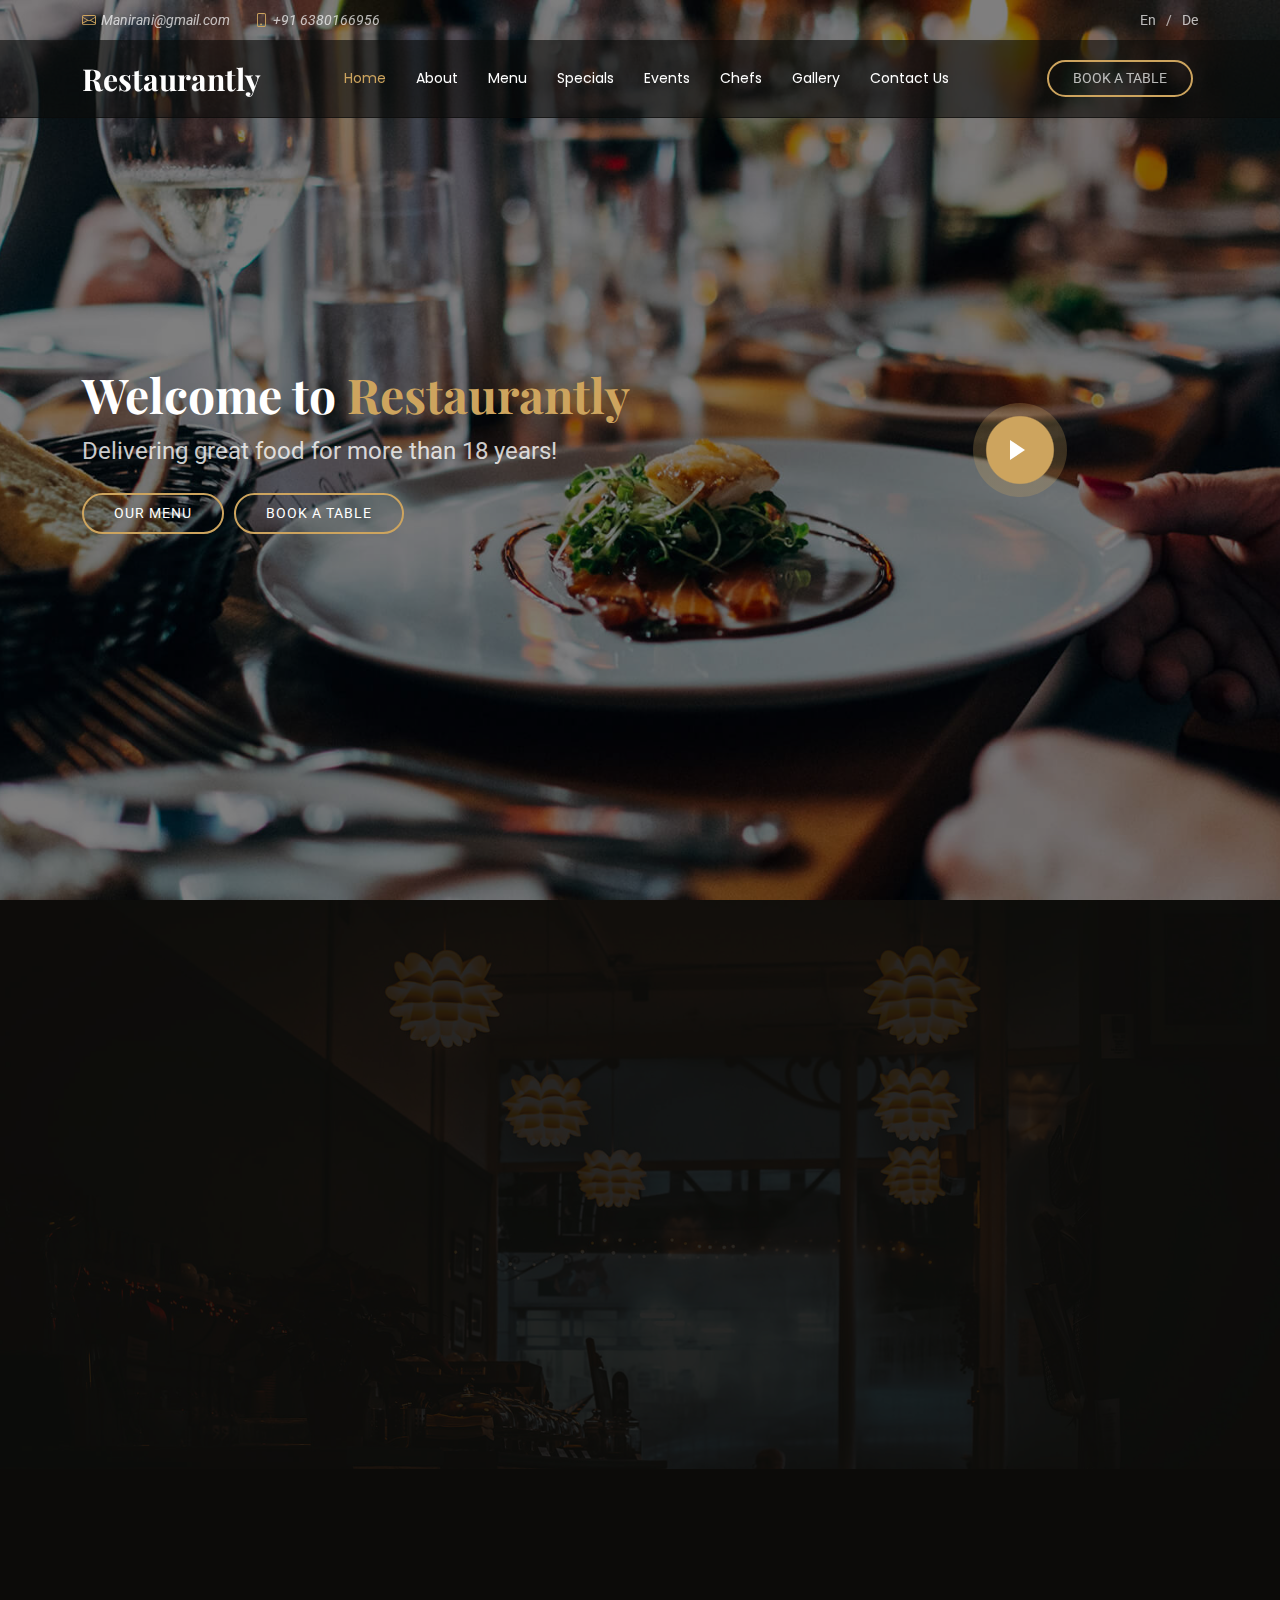
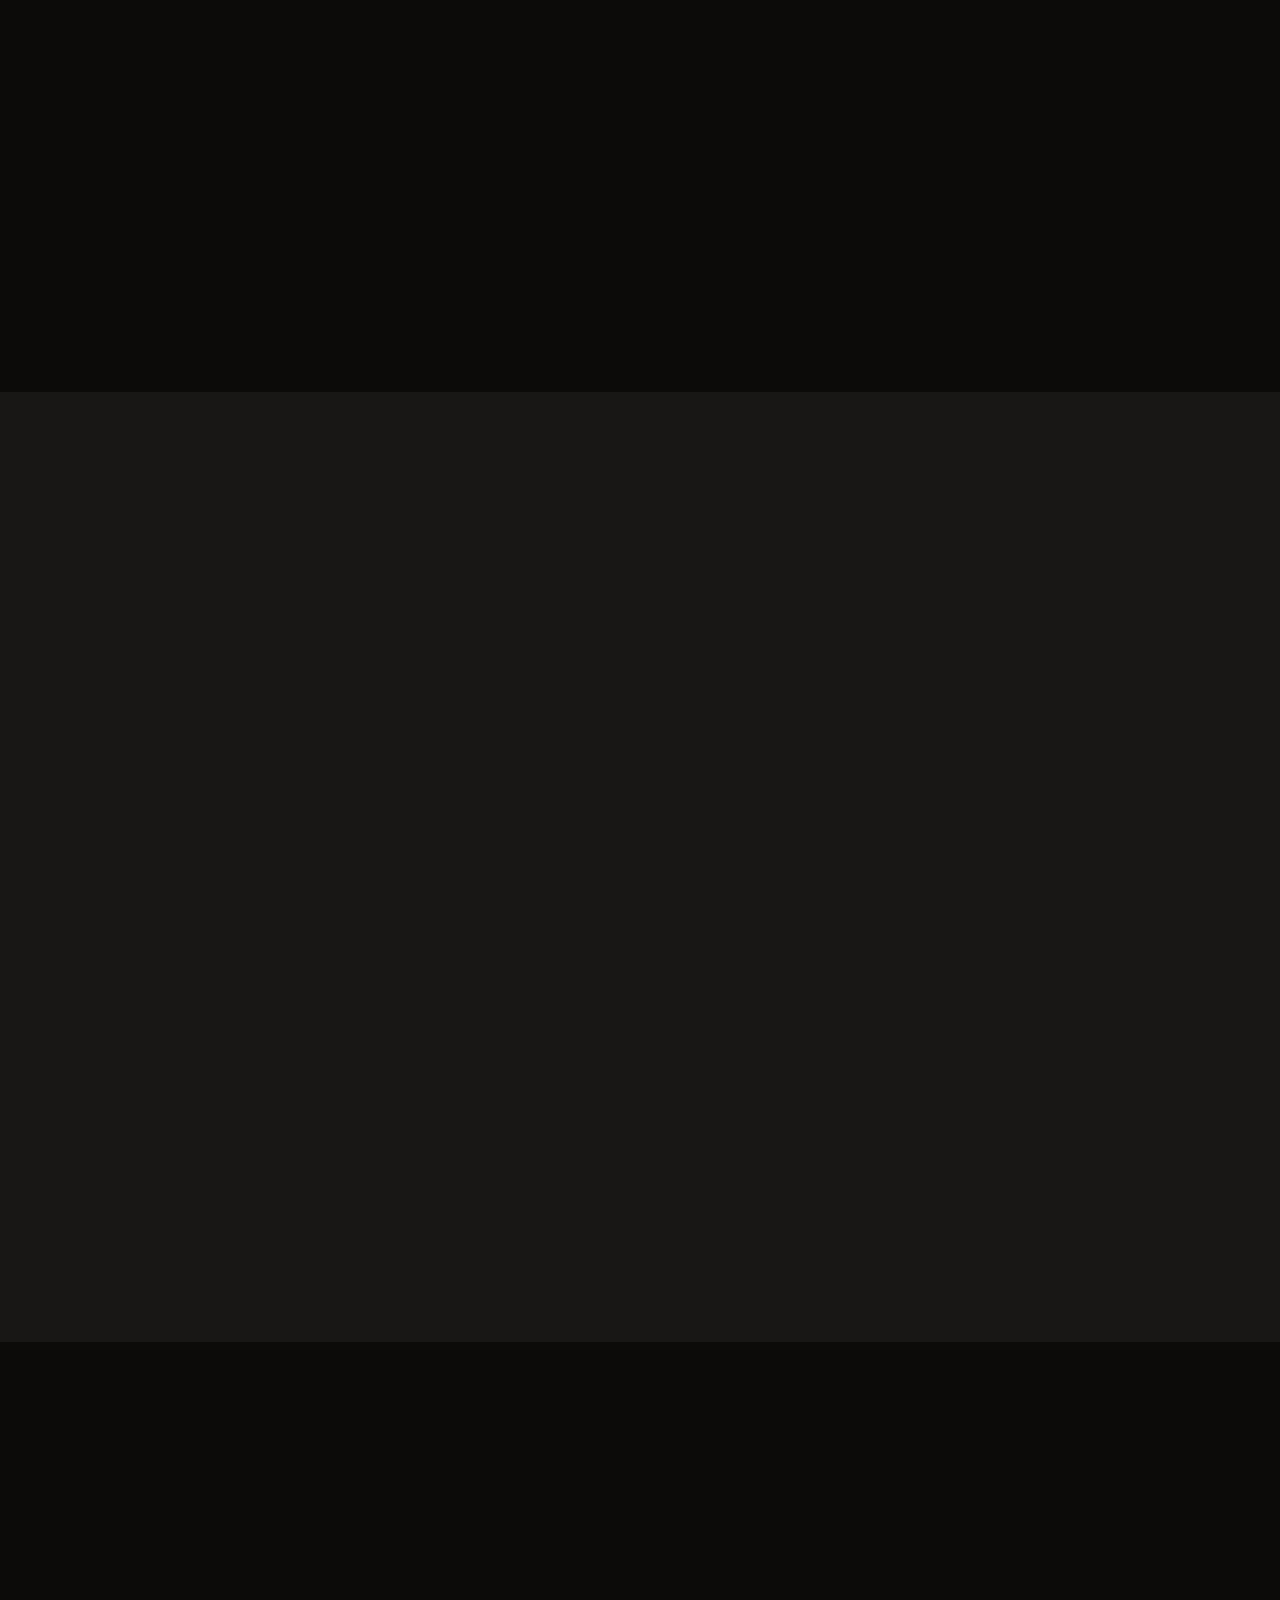
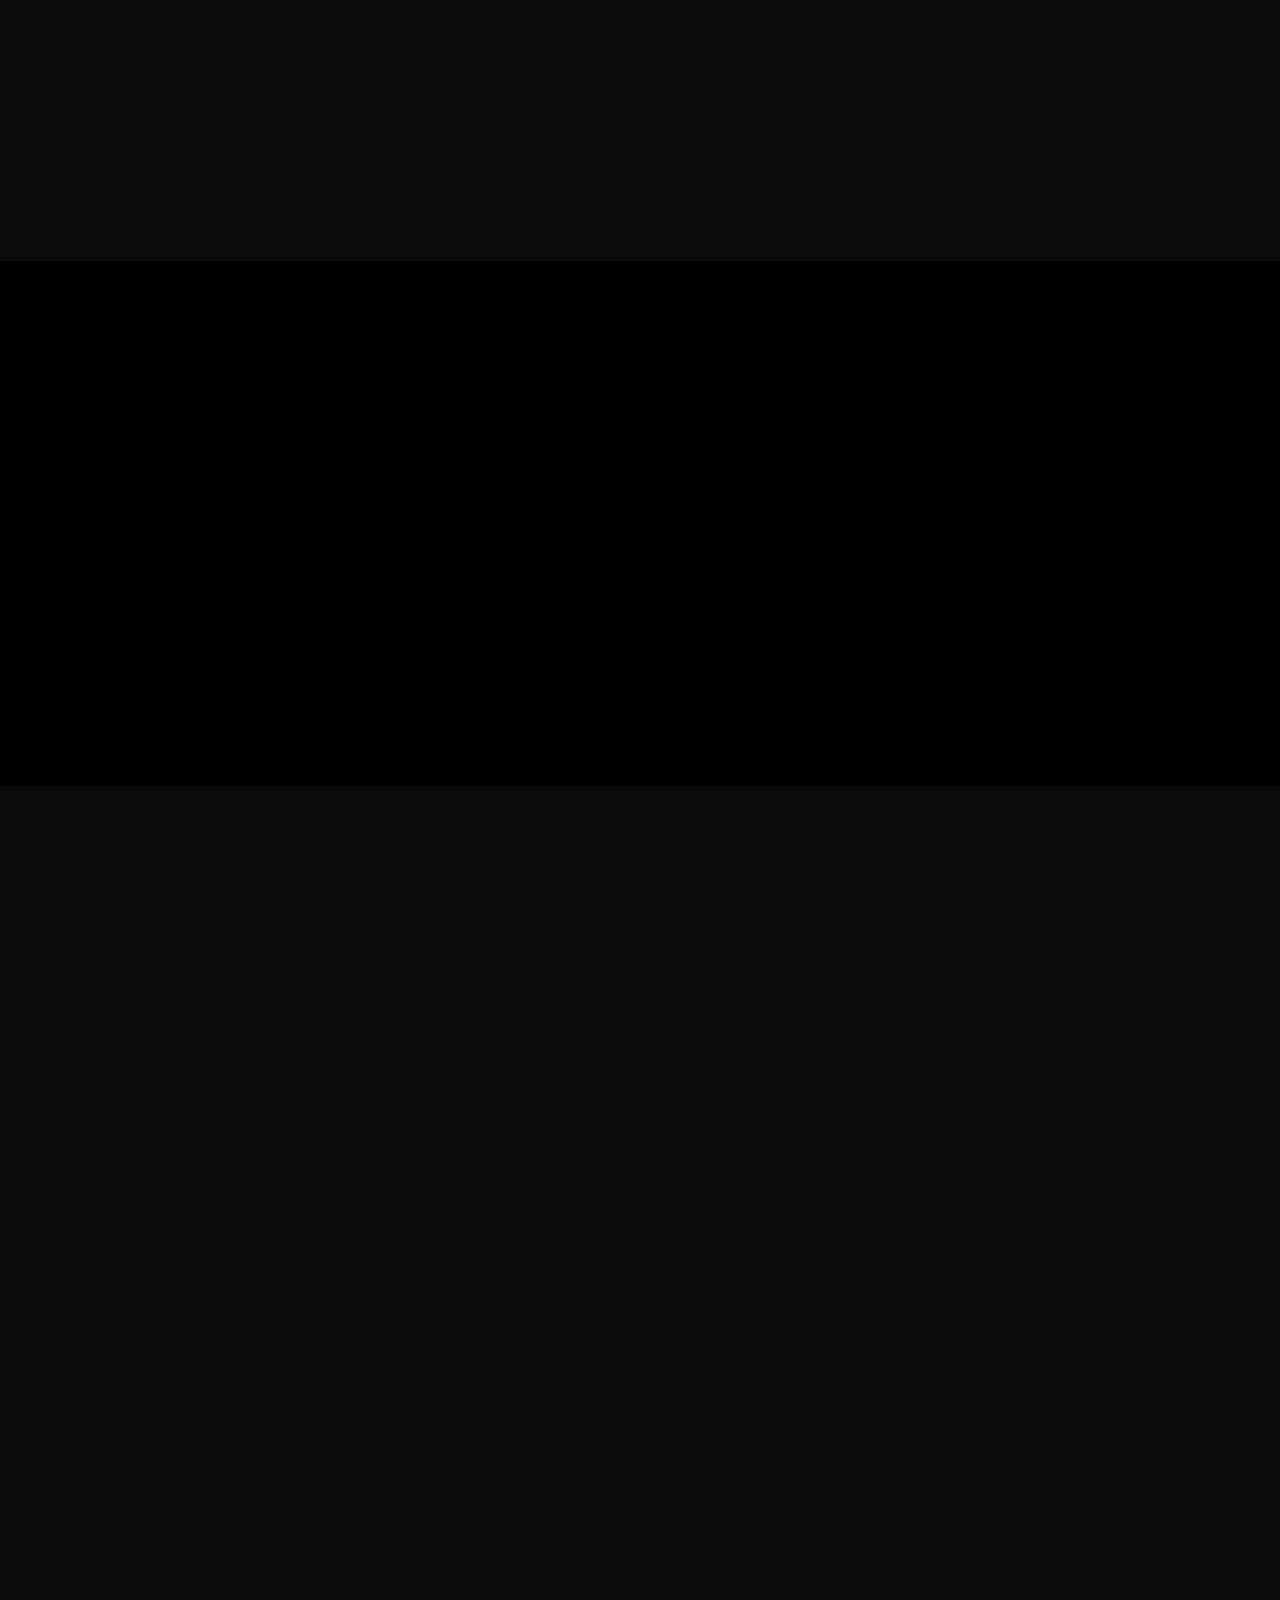
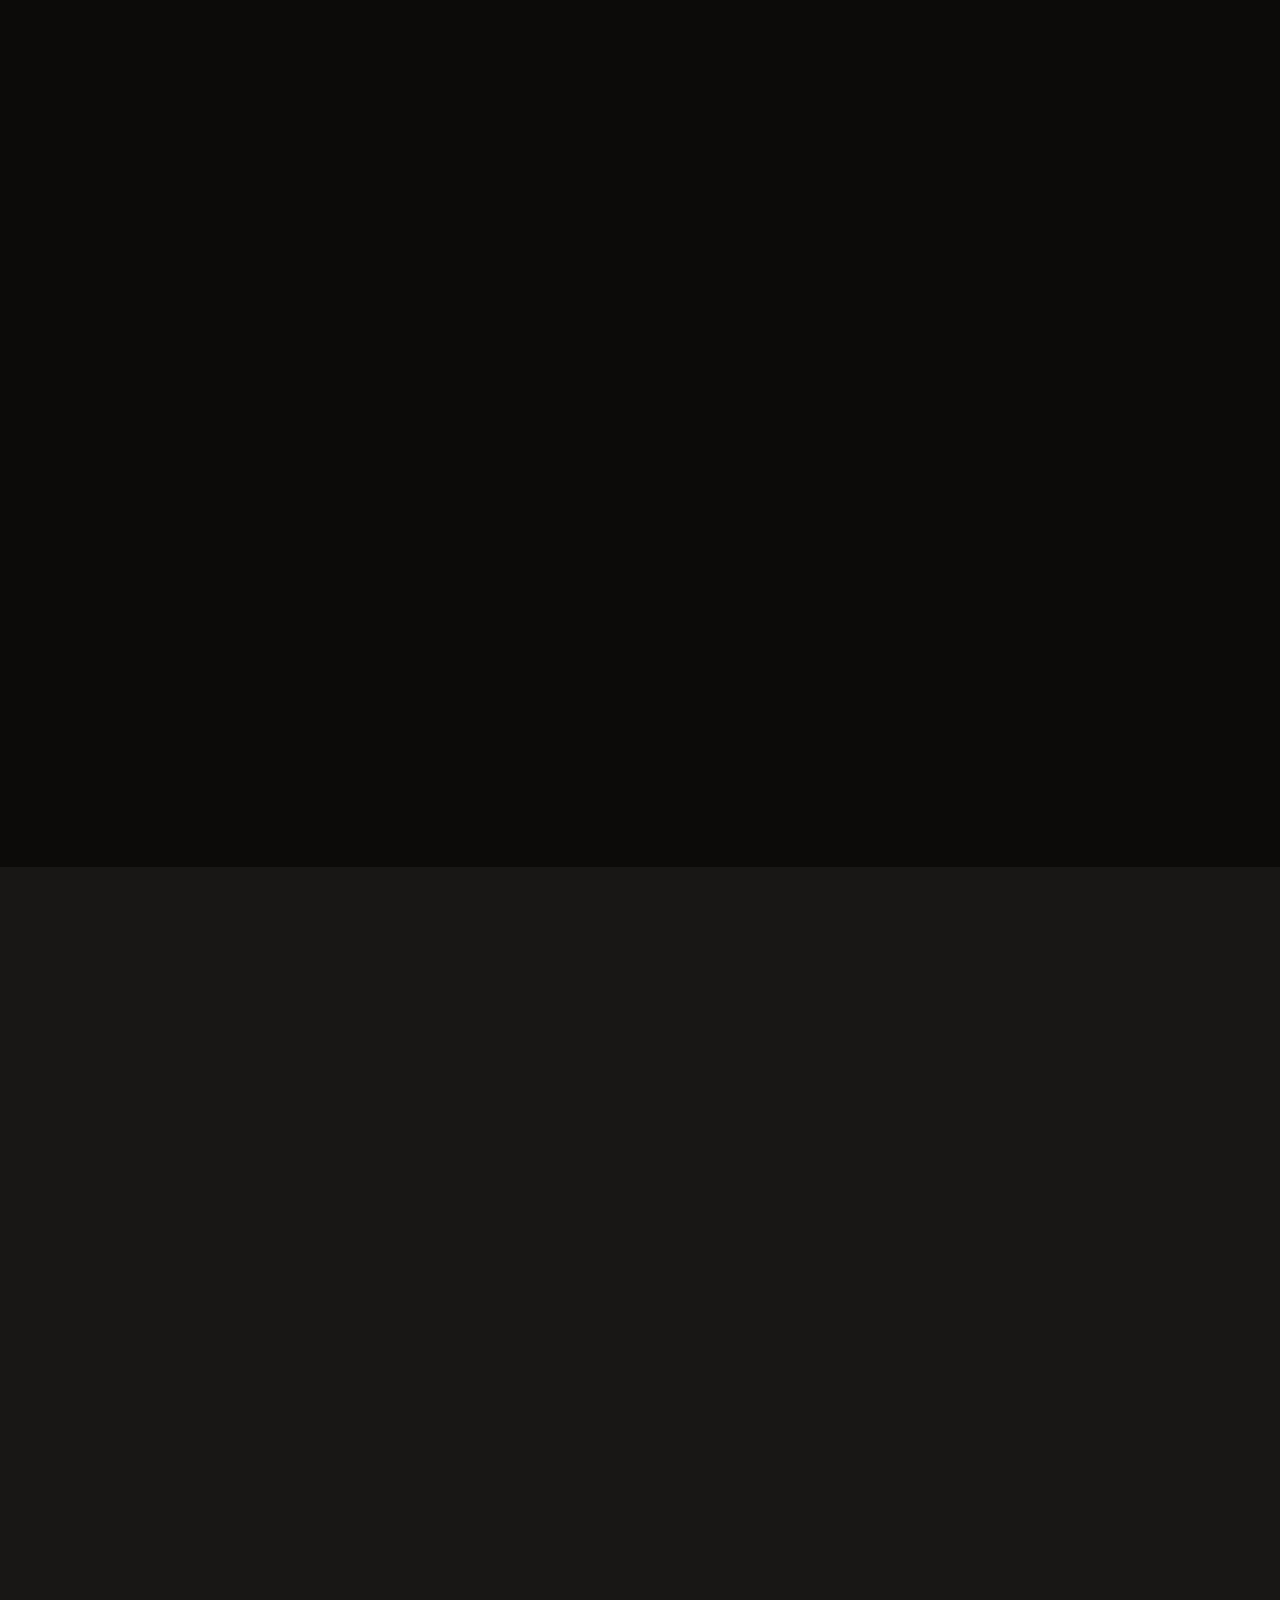
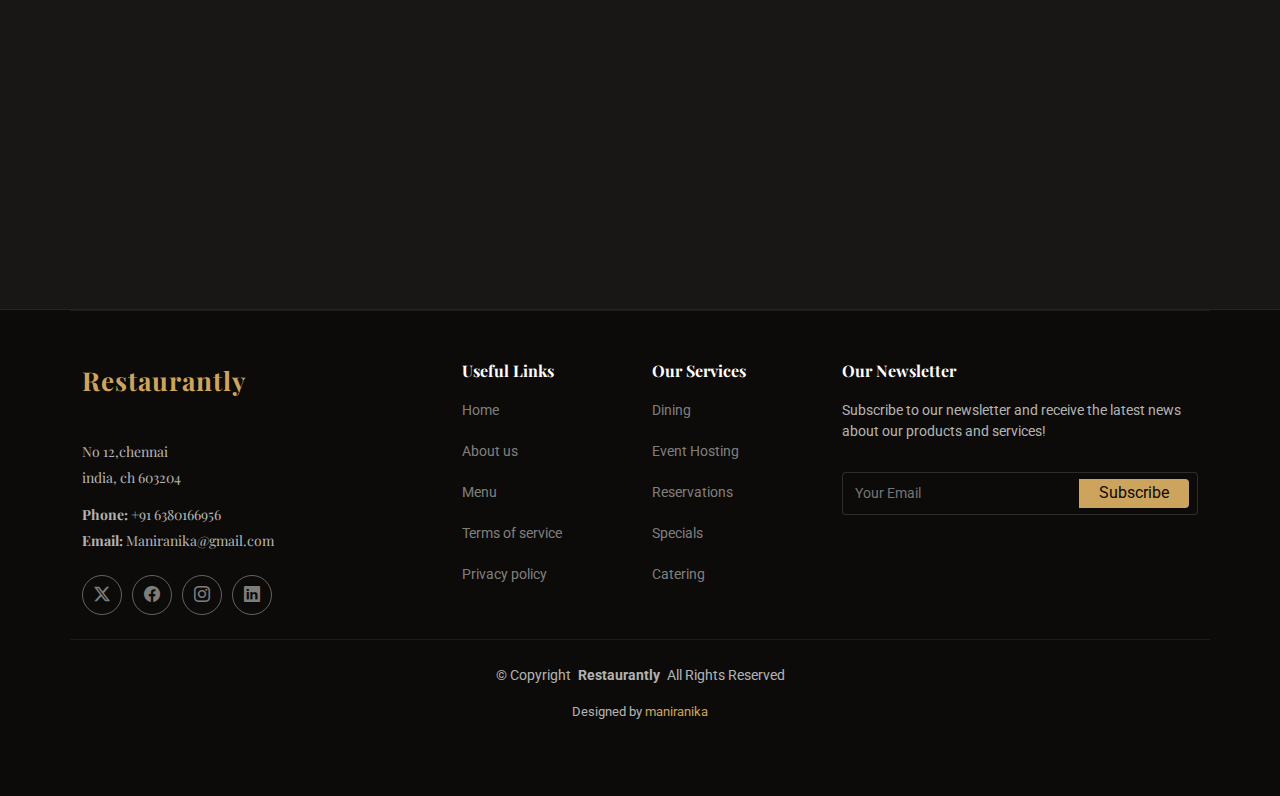
<file: index.html>
<!DOCTYPE html>
<html lang="en">
<head>
  <meta charset="UTF-8">
  <meta name="viewport" content="width=device-width, initial-scale=1.0">
  <title>Restaurantly - Restaurant Template</title>
  <meta name="description" content="Welcome to Restaurantly, delivering great food for over 18 years. Explore our menu, book a table, and discover our events.">
  <meta name="keywords" content="restaurant, dining, menu, food, reservation">

  <!-- Favicons -->
  <link href="assets/img/favicon.png" rel="icon">
  <link href="assets/img/apple-touch-icon.png" rel="apple-touch-icon">

  <!-- Fonts -->
  <link rel="preconnect" href="https://fonts.googleapis.com">
  <link rel="preconnect" href="https://fonts.gstatic.com" crossorigin>
  <link href="https://fonts.googleapis.com/css2?family=Roboto:wght@100;300;400;500;700;900&family=Poppins:wght@100;200;300;400;500;600;700;800;900&family=Playfair+Display:wght@400;500;600;700;800;900&display=swap" rel="stylesheet">

  <!-- Vendor CSS -->
  <link href="assets/vendor/bootstrap/css/bootstrap.min.css" rel="stylesheet">
  <link href="assets/vendor/bootstrap-icons/bootstrap-icons.css" rel="stylesheet">
  <link href="assets/vendor/aos/aos.css" rel="stylesheet">
  <link href="assets/vendor/glightbox/css/glightbox.min.css" rel="stylesheet">
  <link href="assets/vendor/swiper/swiper-bundle.min.css" rel="stylesheet">

  <!-- Main CSS -->
  <link href="assets/css/main.css" rel="stylesheet">
</head>
<body class="index-page">
  <header id="header" class="header fixed-top">
    <div class="topbar d-flex align-items-center">
      <div class="container d-flex justify-content-center justify-content-md-between">
        <div class="contact-info d-flex align-items-center">
          <i class="bi bi-envelope d-flex align-items-center"><a href="mailto:Maniranika@gmail.com">Manirani@gmail.com</a></i>
          <i class="bi bi-phone d-flex align-items-center ms-4"><span>+91 6380166956</span></i>
        </div>
        <div class="languages d-none d-md-flex align-items-center">
          <ul>
            <li>En</li>
            <li><a href="#">De</a></li>
          </ul>
        </div>
      </div>
    </div>

    <div class="branding d-flex align-items-center">
      <div class="container position-relative d-flex align-items-center justify-content-between">
        <a href="index.html" class="logo d-flex align-items-center me-auto me-xl-0">
          <h1 class="sitename">Restaurantly</h1>
        </a>
        <nav id="navmenu" class="navmenu">
          <ul>
            <li><a href="#hero" class="active">Home</a></li>
            <li><a href="#about">About</a></li>
            <li><a href="#menu">Menu</a></li>
            <li><a href="#specials">Specials</a></li>
            <li><a href="#events">Events</a></li>
            <li><a href="#chefs">Chefs</a></li>
            <li><a href="#gallery">Gallery</a></li>
            <li><a href="#contact">Contact Us</a></li>
          </ul>
          <i class="mobile-nav-toggle d-xl-none bi bi-list"></i>
        </nav>
        <a class="btn-book-a-table d-none d-xl-block" href="#book-a-table">Book a Table</a>
      </div>
    </div>
  </header>

  <main class="main">
    <!-- Hero Section -->
    <section id="hero" class="hero section dark-background">
      <img src="assets/img/hero-bg.jpg" alt="Restaurant Hero Background" data-aos="fade-in" loading="lazy">
      <div class="container">
        <div class="row">
          <div class="col-lg-8 d-flex flex-column align-items-center align-items-lg-start">
            <h2 data-aos="fade-up" data-aos-delay="100">Welcome to <span>Restaurantly</span></h2>
            <p data-aos="fade-up" data-aos-delay="200">Delivering great food for more than 18 years!</p>
            <div class="d-flex mt-4" data-aos="fade-up" data-aos-delay="300">
              <a href="#menu" class="cta-btn">Our Menu</a>
              <a href="#book-a-table" class="cta-btn">Book a Table</a>
            </div>
          </div>
          <div class="col-lg-4 d-flex align-items-center justify-content-center mt-5 mt-lg-0">
            <a href="https://www.youtube.com/watch?v=GWaQiFeQ87g" class="glightbox pulsating-play-btn" aria-label="Watch Restaurant video "></a>
          </div>
        </div>
      </div>
    </section>

    <!-- About Section -->
    <section id="about" class="about section">
      <div class="container" data-aos="fade-up" data-aos-delay="100">
        <div class="row gy-4">
          <div class="col-lg-6 order-1 order-lg-2">
            <img src="assets/img/about.jpg" class="img-fluid about-img" alt="About Restaurantly" loading="lazy">
          </div>
          <div class="col-lg-6 order-2 order-lg-1 content">
            <h3>About Us</h3>
            <p class="fst-italic">Lorem ipsum dolor sit amet, consectetur adipiscing elit.</p>
            <ul>
              <li><i class="bi bi-check2-all"></i> <span>Ullamco laboris nisi ut aliquip ex ea commodo consequat.</span></li>
              <li><i class="bi bi-check2-all"></i> <span>Duis aute irure dolor in reprehenderit in voluptate velit.</span></li>
              <li><i class="bi bi-check2-all"></i> <span>Ullamco laboris nisi ut aliquip ex ea commodo consequat.</span></li>
            </ul>
            <p>Ullamco laboris nisi ut aliquip ex ea commodo consequat. Duis aute irure dolor in reprehenderit in voluptate.</p>
          </div>
        </div>
      </div>
    </section>

    <!-- Why Us Section -->
    <section id="why-us" class="why-us section">
      <div class="container section-title" data-aos="fade-up">
        <h2>Why Us</h2>
        <p>Why Choose Our Restaurant</p>
      </div>
      <div class="container">
        <div class="row gy-4">
          <div class="col-lg-4" data-aos="fade-up" data-aos-delay="100">
            <div class="card-item">
              <span>01</span>
              <h4>Lorem Ipsum</h4>
              <p>Ullamco laboris nisi ut aliquip ex ea commodo consequat.</p>
            </div>
          </div>
          <div class="col-lg-4" data-aos="fade-up" data-aos-delay="200">
            <div class="card-item">
              <span>02</span>
              <h4>Repellat Nihil</h4>
              <p>Dolorem est fugiat occaecati voluptate velit esse.</p>
            </div>
          </div>
          <div class="col-lg-4" data-aos="fade-up" data-aos-delay="300">
            <div class="card-item">
              <span>03</span>
              <h4>Ad ad velit qui</h4>
              <p>Molestiae officiis omnis illo asperiores.</p>
            </div>
          </div>
        </div>
      </div>
    </section>

    <!-- Menu Section -->
    <section id="menu" class="menu section">
      <div class="container section-title" data-aos="fade-up">
        <h2>Menu</h2>
        <p>Check Our Tasty Menu</p>
      </div>
      <div class="container isotope-layout" data-default-filter="*" data-layout="masonry" data-sort="original-order">
        <div class="row" data-aos="fade-up" data-aos-delay="100">
          <div class="col-lg-12 d-flex justify-content-center">
            <ul class="menu-filters isotope-filters">
              <li data-filter="*" class="filter-active">All</li>
              <li data-filter=".filter-starters">Starters</li>
              <li data-filter=".filter-salads">Salads</li>
              <li data-filter=".filter-specialty">Specialty</li>
            </ul>
          </div>
        </div>
        <div class="row isotope-container" data-aos="fade-up" data-aos-delay="200">
          <div class="col-lg-6 menu-item isotope-item filter-starters">
            <img src="assets/img/menu/lobster-bisque.jpg" class="menu-img" alt="Lobster Bisque" loading="lazy">
            <div class="menu-content">
              <a href="#">Lobster Bisque</a><span>$5.95</span>
            </div>
            <div class="menu-ingredients">Lorem, deren, trataro, filede, nerada</div>
          </div>
          <div class="col-lg-6 menu-item isotope-item filter-specialty">
            <img src="assets/img/menu/bread-barrel.jpg" class="menu-img" alt="Bread Barrel" loading="lazy">
            <div class="menu-content">
              <a href="#">Bread Barrel</a><span>$6.95</span>
            </div>
            <div class="menu-ingredients">Lorem, deren, trataro, filede, nerada</div>
          </div>
          <div class="col-lg-6 menu-item isotope-item filter-starters">
            <img src="assets/img/menu/cake.jpg" class="menu-img" alt="Crab Cake" loading="lazy">
            <div class="menu-content">
              <a href="#">Crab Cake</a><span>$7.95</span>
            </div>
            <div class="menu-ingredients">A delicate crab cake served on a toasted roll with lettuce and tartar sauce</div>
          </div>
          <div class="col-lg-6 menu-item isotope-item filter-salads">
            <img src="assets/img/menu/caesar.jpg" class="menu-img" alt="Caesar Selections" loading="lazy">
            <div class="menu-content">
              <a href="#">Caesar Selections</a><span>$8.95</span>
            </div>
            <div class="menu-ingredients">Lorem, deren, trataro, filede, nerada</div>
          </div>
          <div class="col-lg-6 menu-item isotope-item filter-specialty">
            <img src="assets/img/menu/tuscan-grilled.jpg" class="menu-img" alt="Tuscan Grilled" loading="lazy">
            <div class="menu-content">
              <a href="#">Tuscan Grilled</a><span>$9.95</span>
            </div>
            <div class="menu-ingredients">Grilled chicken with provolone, artichoke hearts, and roasted red pesto</div>
          </div>
          <div class="col-lg-6 menu-item isotope-item filter-starters">
            <img src="assets/img/menu/mozzarella.jpg" class="menu-img" alt="Mozzarella Stick" loading="lazy">
            <div class="menu-content">
              <a href="#">Mozzarella Stick</a><span>$4.95</span>
            </div>
            <div class="menu-ingredients">Lorem, deren, trataro, filede, nerada</div>
          </div>
          <div class="col-lg-6 menu-item isotope-item filter-salads">
            <img src="assets/img/menu/greek-salad.jpg" class="menu-img" alt="Greek Salad" loading="lazy">
            <div class="menu-content">
              <a href="#">Greek Salad</a><span>$9.95</span>
            </div>
            <div class="menu-ingredients">Fresh spinach, crisp romaine, tomatoes, and Greek olives</div>
          </div>
          <div class="col-lg-6 menu-item isotope-item filter-salads">
            <img src="assets/img/menu/spinach-salad.jpg" class="menu-img" alt="Spinach Salad" loading="lazy">
            <div class="menu-content">
              <a href="#">Spinach Salad</a><span>$9.95</span>
            </div>
            <div class="menu-ingredients">Fresh spinach with mushrooms, hard boiled egg, and warm bacon vinaigrette</div>
          </div>
          <div class="col-lg-6 menu-item isotope-item filter-specialty">
            <img src="assets/img/menu/lobster-roll.jpg" class="menu-img" alt="Lobster Roll" loading="lazy">
            <div class="menu-content">
              <a href="#">Lobster Roll</a><span>$12.95</span>
            </div>
            <div class="menu-ingredients">Plump lobster meat, mayo and crisp lettuce on a toasted bulky roll</div>
          </div>
        </div>
      </div>
    </section>

    <!-- Specials Section -->
    <section id="specials" class="specials section">
      <div class="container section-title" data-aos="fade-up">
        <h2>Specials</h2>
        <p>Check Our Specials</p>
      </div>
      <div class="container" data-aos="fade-up" data-aos-delay="100">
        <div class="row">
          <div class="col-lg-3">
            <ul class="nav nav-tabs flex-column">
              <li class="nav-item">
                <a class="nav-link active" data-bs-toggle="tab" href="#specials-tab-1">Modi sit est</a>
              </li>
              <li class="nav-item">
                <a class="nav-link" data-bs-toggle="tab" href="#specials-tab-2">Unde praesentium sed</a>
              </li>
              <li class="nav-item">
                <a class="nav-link" data-bs-toggle="tab" href="#specials-tab-3">Pariatur explicabo vel</a>
              </li>
              <li class="nav-item">
                <a class="nav-link" data-bs-toggle="tab" href="#specials-tab-4">Nostrum qui quasi</a>
              </li>
              <li class="nav-item">
                <a class="nav-link" data-bs-toggle="tab" href="#specials-tab-5">Iusto ut expedita aut</a>
              </li>
            </ul>
          </div>
          <div class="col-lg-9 mt-4 mt-lg-0">
            <div class="tab-content">
              <div class="tab-pane active show" id="specials-tab-1">
                <div class="row">
                  <div class="col-lg-8 details order-2 order-lg-1">
                    <h3>Architecto ut aperiam autem id</h3>
                    <p class="fst-italic">Qui laudantium consequatur laborum sit.</p>
                    <p>Et nobis maiores eius. Voluptatibus ut enim blanditiis atque harum sint.</p>
                  </div>
                  <div class="col-lg-4 text-center order-1 order-lg-2">
                    <img src="assets/img/specials-1.png" alt="Special 1" class="img-fluid" loading="lazy">
                  </div>
                </div>
              </div>
              <div class="tab-pane" id="specials-tab-2">
                <div class="row">
                  <div class="col-lg-8 details order-2 order-lg-1">
                    <h3>Et blanditiis nemo veritatis excepturi</h3>
                    <p class="fst-italic">Qui laudantium consequatur laborum sit.</p>
                    <p>Ea ipsum voluptatem consequatur quis est. Illum error ullam omnis quia et reiciendis sunt.</p>
                  </div>
                  <div class="col-lg-4 text-center order-1 order-lg-2">
                    <img src="assets/img/specials-2.png" alt="Special 2" class="img-fluid" loading="lazy">
                  </div>
                </div>
              </div>
              <div class="tab-pane" id="specials-tab-3">
                <div class="row">
                  <div class="col-lg-8 details order-2 order-lg-1">
                    <h3>Impedit facilis occaecati odio neque aperiam sit</h3>
                    <p class="fst-italic">Eos voluptatibus quo.</p>
                    <p>Iure officiis odit rerum. Harum sequi eum illum corrupti culpa veritatis quisquam.</p>
                  </div>
                  <div class="col-lg-4 text-center order-1 order-lg-2">
                    <img src="assets/img/specials-3.png" alt="Special 3" class="img-fluid" loading="lazy">
                  </div>
                </div>
              </div>
              <div class="tab-pane" id="specials-tab-4">
                <div class="row">
                  <div class="col-lg-8 details order-2 order-lg-1">
                    <h3>Fuga dolores inventore laboriosam ut est</h3>
                    <p class="fst-italic">Totam aperiam accusamus.</p>
                    <p>Eaque consequuntur consequuntur libero expedita in voluptas.</p>
                  </div>
                  <div class="col-lg-4 text-center order-1 order-lg-2">
                    <img src="assets/img/specials-4.png" alt="Special 4" class="img-fluid" loading="lazy">
                  </div>
                </div>
              </div>
              <div class="tab-pane" id="specials-tab-5">
                <div class="row">
                  <div class="col-lg-8 details order-2 order-lg-1">
                    <h3>Est eveniet ipsam sindera pad rone</h3>
                    <p class="fst-italic">Omnis blanditiis saepe eos autem qui sunt debitis.</p>
                    <p>Exercitationem nostrum omnis. Ut reiciendis repudiandae minus.</p>
                  </div>
                  <div class="col-lg-4 text-center order-1 order-lg-2">
                    <img src="assets/img/specials-5.png" alt="Special 5" class="img-fluid" loading="lazy">
                  </div>
                </div>
              </div>
            </div>
          </div>
        </div>
      </div>
    </section>

    <!-- Events Section -->
    <section id="events" class="events section">
      <img class="slider-bg" src="assets/img/events-bg.jpg" alt="Events Background" data-aos="fade-in" loading="lazy">
      <div class="container">
        <div class="swiper init-swiper" data-aos="fade-up" data-aos-delay="100">
          <script type="application/json" class="swiper-config">
            {"loop":true,"speed":600,"autoplay":{"delay":5000},"slidesPerView":"auto","pagination":{"el":".swiper-pagination","type":"bullets","clickable":true}}
          </script>
          <div class="swiper-wrapper">
            <div class="swiper-slide">
              <div class="row gy-4 event-item">
                <div class="col-lg-6">
                  <img src="assets/img/events-slider/events-slider-1.jpg" class="img-fluid" alt="Birthday Parties" loading="lazy">
                </div>
                <div class="col-lg-6 pt-4 pt-lg-0 content">
                  <h3>Birthday Parties</h3>
                  <div class="price"><p><span>$189</span></p></div>
                  <p class="fst-italic">Lorem ipsum dolor sit amet, consectetur adipiscing elit.</p>
                  <ul>
                    <li><i class="bi bi-check2-circle"></i> <span>Ullamco laboris nisi ut aliquip ex ea commodo consequat.</span></li>
                    <li><i class="bi bi-check2-circle"></i> <span>Duis aute irure dolor in reprehenderit in voluptate velit.</span></li>
                    <li><i class="bi bi-check2-circle"></i> <span>Ullamco laboris nisi ut aliquip ex ea commodo consequat.</span></li>
                  </ul>
                  <p>Ullamco laboris nisi ut aliquip ex ea commodo consequat.</p>
                </div>
              </div>
            </div>
            <div class="swiper-slide">
              <div class="row gy-4 event-item">
                <div class="col-lg-6">
                  <img src="assets/img/events-slider/events-slider-2.jpg" class="img-fluid" alt="Private Parties" loading="lazy">
                </div>
                <div class="col-lg-6 pt-4 pt-lg-0 content">
                  <h3>Private Parties</h3>
                  <div class="price"><p><span>$290</span></p></div>
                  <p class="fst-italic">Lorem ipsum dolor sit amet, consectetur adipiscing elit.</p>
                  <ul>
                    <li><i class="bi bi-check2-circle"></i> <span>Ullamco laboris nisi ut aliquip ex ea commodo consequat.</span></li>
                    <li><i class="bi bi-check2-circle"></i> <span>Duis aute irure dolor in reprehenderit in voluptate velit.</span></li>
                    <li><i class="bi bi-check2-circle"></i> <span>Ullamco laboris nisi ut aliquip ex ea commodo consequat.</span></li>
                  </ul>
                  <p>Ullamco laboris nisi ut aliquip ex ea commodo consequat.</p>
                </div>
              </div>
            </div>
            <div class="swiper-slide">
              <div class="row gy-4 event-item">
                <div class="col-lg-6">
                  <img src="assets/img/events-slider/events-slider-3.jpg" class="img-fluid" alt="Custom Parties" loading="lazy">
                </div>
                <div class="col-lg-6 pt-4 pt-lg-0 content">
                  <h3>Custom Parties</h3>
                  <div class="price"><p><span>$99</span></p></div>
                  <p class="fst-italic">Lorem ipsum dolor sit amet, consectetur adipiscing elit.</p>
                  <ul>
                    <li><i class="bi bi-check2-circle"></i> <span>Ullamco laboris nisi ut aliquip ex ea commodo consequat.</span></li>
                    <li><i class="bi bi-check2-circle"></i> <span>Duis aute irure dolor in reprehenderit in voluptate velit.</span></li>
                    <li><i class="bi bi-check2-circle"></i> <span>Ullamco laboris nisi ut aliquip ex ea commodo consequat.</span></li>
                  </ul>
                  <p>Ullamco laboris nisi ut aliquip ex ea commodo consequat.</p>
                </div>
              </div>
            </div>
          </div>
          <div class="swiper-pagination"></div>
        </div>
      </div>
    </section>

    <!-- Book A Table Section -->
    <section id="book-a-table" class="book-a-table section">
      <div class="container section-title" data-aos="fade-up">
        <h2>Reservation</h2>
        <p>Book a Table</p>
      </div>
      <div class="container" data-aos="fade-up" data-aos-delay="100">
        <div class="row gy-4">
          <div class="col-lg-4 col-md-6">
            <input type="text" name="name" class="form-control" id="name" placeholder="Your Name" required>
          </div>
          <div class="col-lg-4 col-md-6">
            <input type="email" class="form-control" name="email" id="email" placeholder="Your Email" required>
          </div>
          <div class="col-lg-4 col-md-6">
            <input type="tel" class="form-control" name="phone" id="phone" placeholder="Your Phone" required>
          </div>
          <div class="col-lg-4 col-md-6">
            <input type="date" name="date" class="form-control" id="date" required>
          </div>
          <div class="col-lg-4 col-md-6">
            <input type="time" class="form-control" name="time" id="time" required>
          </div>
          <div class="col-lg-4 col-md-6">
            <input type="number" class="form-control" name="people" id="people" placeholder="# of people" required>
          </div>
          <div class="col-12">
            <textarea class="form-control" name="message" rows="5" placeholder="Message"></textarea>
          </div>
          <div class="col-12 text-center mt-3">
            <div class="loading" style="display:none">Loading</div>
            <div class="error-message" style="display:none"></div>
            <div class="sent-message" style="display:none">Your booking request was sent. We will call back or send an Email to confirm your reservation. Thank you!</div>
            <button type="button" onclick="handleBooking()">Book a Table</button>
          </div>
        </div>
      </div>
    </section>

    <!-- Testimonials Section -->
    <section id="testimonials" class="testimonials section">
      <div class="container section-title" data-aos="fade-up">
        <h2>Testimonials</h2>
        <p>What They're Saying About Us</p>
      </div>
      <div class="container" data-aos="fade-up" data-aos-delay="100">
        <div class="swiper init-swiper">
          <script type="application/json" class="swiper-config">
            {"loop":true,"speed":600,"autoplay":{"delay":5000},"slidesPerView":"auto","pagination":{"el":".swiper-pagination","type":"bullets","clickable":true},"breakpoints":{"320":{"slidesPerView":1,"spaceBetween":40},"1200":{"slidesPerView":3,"spaceBetween":20}}}
          </script>
          <div class="swiper-wrapper">
            <div class="swiper-slide">
              <div class="testimonial-item">
                <p>
                  <i class="bi bi-quote quote-icon-left"></i>
                  <span>Proin iaculis purus consequat sem cure digni ssim donec porttitora entum suscipit rhoncus.</span>
                  <i class="bi bi-quote quote-icon-right"></i>
                </p>
                <img src="assets/img/testimonials/testimonials-1.jpg" class="testimonial-img" alt="Saul Goodman" loading="lazy">
                <h3>Saul Goodman</h3>
                <h4>CEO & Founder</h4>
              </div>
            </div>
            <div class="swiper-slide">
              <div class="testimonial-item">
                <p>
                  <i class="bi bi-quote quote-icon-left"></i>
                  <span>Export tempor illum tamen malis malis eram quae irure esse labore quem cillum quid.</span>
                  <i class="bi bi-quote quote-icon-right"></i>
                </p>
                <img src="assets/img/testimonials/testimonials-2.jpg" class="testimonial-img" alt="Sara Wilsson" loading="lazy">
                <h3>Sara Wilsson</h3>
                <h4>Designer</h4>
              </div>
            </div>
            <div class="swiper-slide">
              <div class="testimonial-item">
                <p>
                  <i class="bi bi-quote quote-icon-left"></i>
                  <span>Enim nisi quem export duis labore cillum quae magna enim sint quorum nulla quem.</span>
                  <i class="bi bi-quote quote-icon-right"></i>
                </p>
                <img src="assets/img/testimonials/testimonials-3.jpg" class="testimonial-img" alt="Jena Karlis" loading="lazy">
                <h3>Jena Karlis</h3>
                <h4>Store Owner</h4>
              </div>
            </div>
          </div>
          <div class="swiper-pagination"></div>
        </div>
      </div>
    </section>

    <!-- Gallery Section -->
    <section id="gallery" class="gallery section">
      <div class="container section-title" data-aos="fade-up">
        <h2>Gallery</h2>
        <p>Some Photos from Our Restaurant</p>
      </div>
      <div class="container-fluid" data-aos="fade-up" data-aos-delay="100">
        <div class="row g-0">
          <div class="col-lg-3 col-md-4">
            <div class="gallery-item">
              <a href="assets/img/gallery/gallery-1.jpg" class="glightbox" data-gallery="images-gallery">
                <img src="assets/img/gallery/gallery-1.jpg" alt="Gallery Image 1" class="img-fluid" loading="lazy">
              </a>
            </div>
          </div>
          <div class="col-lg-3 col-md-4">
            <div class="gallery-item">
              <a href="assets/img/gallery/gallery-2.jpg" class="glightbox" data-gallery="images-gallery">
                <img src="assets/img/gallery/gallery-2.jpg" alt="Gallery Image 2" class="img-fluid" loading="lazy">
              </a>
            </div>
          </div>
          <div class="col-lg-3 col-md-4">
            <div class="gallery-item">
              <a href="assets/img/gallery/gallery-3.jpg" class="glightbox" data-gallery="images-gallery">
                <img src="assets/img/gallery/gallery-3.jpg" alt="Gallery Image 3" class="img-fluid" loading="lazy">
              </a>
            </div>
          </div>
          <div class="col-lg-3 col-md-4">
            <div class="gallery-item">
              <a href="assets/img/gallery/gallery-4.jpg" class="glightbox" data-gallery="images-gallery">
                <img src="assets/img/gallery/gallery-4.jpg" alt="Gallery Image 4" class="img-fluid" loading="lazy">
              </a>
            </div>
          </div>
        </div>
      </div>
    </section>

    <!-- Chefs Section -->
    <section id="chefs" class="chefs section">
      <div class="container section-title" data-aos="fade-up">
        <h2>Team</h2>
        <p>Our Culinary Team</p>
      </div>
      <div class="container">
        <div class="row gy-4">
          <div class="col-lg-4" data-aos="fade-up" data-aos-delay="100">
            <div class="member">
              <img src="assets/img/chefs/chefs-1.jpg" class="img-fluid" alt="Walter White" loading="lazy">
              <div class="member-info">
                <div class="member-info-content">
                  <h4>Walter White</h4>
                  <span>Master Chef</span>
                </div>
                <div class="social">
                  <a href="#"><i class="bi bi-twitter-x"></i></a>
                  <a href="#"><i class="bi bi-facebook"></i></a>
                  <a href="#"><i class="bi bi-instagram"></i></a>
                  <a href="#"><i class="bi bi-linkedin"></i></a>
                </div>
              </div>
            </div>
          </div>
          <div class="col-lg-4" data-aos="fade-up" data-aos-delay="200">
            <div class="member">
              <img src="assets/img/chefs/chefs-2.jpg" class="img-fluid" alt="Sarah Jhonson" loading="lazy">
              <div class="member-info">
                <div class="member-info-content">
                  <h4>Sarah Jhonson</h4>
                  <span>Patissier</span>
                </div>
                <div class="social">
                  <a href="#"><i class="bi bi-twitter-x"></i></a>
                  <a href="#"><i class="bi bi-facebook"></i></a>
                  <a href="#"><i class="bi bi-instagram"></i></a>
                  <a href="#"><i class="bi bi-linkedin"></i></a>
                </div>
              </div>
            </div>
          </div>
          <div class="col-lg-4" data-aos="fade-up" data-aos-delay="300">
            <div class="member">
              <img src="assets/img/chefs/chefs-3.jpg" class="img-fluid" alt="William Anderson" loading="lazy">
              <div class="member-info">
                <div class="member-info-content">
                  <h4>William Anderson</h4>
                  <span>Cook</span>
                </div>
                <div class="social">
                  <a href="#"><i class="bi bi-twitter-x"></i></a>
                  <a href="#"><i class="bi bi-facebook"></i></a>
                  <a href="#"><i class="bi bi-instagram"></i></a>
                  <a href="#"><i class="bi bi-linkedin"></i></a>
                </div>
              </div>
            </div>
          </div>
        </div>
      </div>
    </section>

    <!-- Contact Section -->
    <section id="contact" class="contact section">
      <div class="container section-title" data-aos="fade-up">
        <h2>Contact</h2>
        <p>Contact Us</p>
      </div>
      <div class="mb-5" data-aos="fade-up" data-aos-delay="200">
        <iframe style="border:0; width: 100%; height: 400px;" src="https://www.google.com/maps/embed?pb=!1m14!1m8!1m3!1d48389.78314118045!2d-74.006138!3d40.710059!3m2!1i1024!2i768!4f13.1!3m3!1m2!1s0x89c25a22a3bda30d%3A0xb89d1fe6bc499443!2sDowntown%20Conference%20Center!5e0!3m2!1sen!2sus!4v1676961268712!5m2!1sen!2sus" loading="lazy" allowfullscreen referrerpolicy="no-referrer-when-downgrade"></iframe>
      </div>
      <div class="container" data-aos="fade-up" data-aos-delay="100">
        <div class="row gy-4">
          <div class="col-lg-4">
            <div class="info-item d-flex" data-aos="fade-up" data-aos-delay="300">
              <i class="bi bi-geo-alt flex-shrink-0"></i>
              <div>
                <h3>Location</h3>
                <p>No 12 chennai, india, ch 603204</p>
              </div>
            </div>
            <div class="info-item d-flex" data-aos="fade-up" data-aos-delay="400">
              <i class="bi bi-clock flex-shrink-0"></i>
              <div>
                <h3>Open Hours</h3>
                <p>Monday-Saturday:<br>11:00 AM - 11:00 PM</p>
              </div>
            </div>
            <div class="info-item d-flex" data-aos="fade-up" data-aos-delay="400">
              <i class="bi bi-telephone flex-shrink-0"></i>
              <div>
                <h3>Call Us</h3>
                <p>+91 6380166956</p>
              </div>
            </div>
            <div class="info-item d-flex" data-aos="fade-up" data-aos-delay="500">
              <i class="bi bi-envelope flex-shrink-0"></i>
              <div>
                <h3>Email Us</h3>
                <p>Maniranika@gmail.com</p>
              </div>
            </div>
          </div>
          <div class="col-lg-8">
            <div class="row gy-4">
              <div class="col-md-6">
                <input type="text" name="name" class="form-control" placeholder="Your Name" required>
              </div>
              <div class="col-md-6">
                <input type="email" class="form-control" name="email" placeholder="Your Email" required>
              </div>
              <div class="col-md-12">
                <input type="text" class="form-control" name="subject" placeholder="Subject" required>
              </div>
              <div class="col-md-12">
                <textarea class="form-control" name="message" rows="6" placeholder="Message" required></textarea>
              </div>
              <div class="col-md-12 text-center">
                <div class="loading" style="display:none">Loading</div>
                <div class="error-message" style="display:none"></div>
                <div class="sent-message" style="display:none">Your message has been sent. Thank you!</div>
                <button type="button" onclick="handleContact()">Send Message</button>
              </div>
            </div>
          </div>
        </div>
      </div>
    </section>
  </main>

  <footer id="footer" class="footer">
    <div class="container footer-top">
      <div class="row gy-4">
        <div class="col-lg-4 col-md-6 footer-about">
          <a href="index.html" class="logo d-flex align-items-center">
            <span class="sitename">Restaurantly</span>
          </a>
          <div class="footer-contact pt-3">
            <p>No 12,chennai</p>
            <p>india, ch 603204</p>
            <p class="mt-3"><strong>Phone:</strong> <span>+91 6380166956</span></p>
            <p><strong>Email:</strong> <span>Maniranika@gmail.com</span></p>
          </div>
          <div class="social-links d-flex mt-4">
            <a href="#"><i class="bi bi-twitter-x"></i></a>
            <a href="#"><i class="bi bi-facebook"></i></a>
            <a href="#"><i class="bi bi-instagram"></i></a>
            <a href="#"><i class="bi bi-linkedin"></i></a>
          </div>
        </div>
        <div class="col-lg-2 col-md-3 footer-links">
          <h4>Useful Links</h4>
          <ul>
            <li><a href="#hero">Home</a></li>
            <li><a href="#about">About us</a></li>
            <li><a href="#menu">Menu</a></li>
            <li><a href="#">Terms of service</a></li>
            <li><a href="#">Privacy policy</a></li>
          </ul>
        </div>
        <div class="col-lg-2 col-md-3 footer-links">
          <h4>Our Services</h4>
          <ul>
            <li><a href="#menu">Dining</a></li>
            <li><a href="#events">Event Hosting</a></li>
            <li><a href="#book-a-table">Reservations</a></li>
            <li><a href="#specials">Specials</a></li>
            <li><a href="#gallery">Catering</a></li>
          </ul>
        </div>
        <div class="col-lg-4 col-md-12 footer-newsletter">
          <h4>Our Newsletter</h4>
          <p>Subscribe to our newsletter and receive the latest news about our products and services!</p>
          <div class="newsletter-form">
            <input type="email" name="email" placeholder="Your Email">
            <button type="button" onclick="handleNewsletter()">Subscribe</button>
          </div>
          <div class="loading" style="display:none">Loading</div>
          <div class="error-message" style="display:none"></div>
          <div class="sent-message" style="display:none">Your subscription request has been sent. Thank you!</div>
        </div>
      </div>
    </div>
    <div class="container copyright text-center mt-4">
      <p>© <span>Copyright</span> <strong class="px-1 sitename">Restaurantly</strong> <span>All Rights Reserved</span></p>
      <div class="credits">
        Designed by <a href="">maniranika</a>
      </div>
    </div>
  </footer>

  <!-- Scroll Top -->
  <a href="#" id="scroll-top" class="scroll-top d-flex align-items-center justify-content-center"><i class="bi bi-arrow-up-short"></i></a>

  <!-- Vendor JS -->
  <script src="assets/vendor/bootstrap/js/bootstrap.bundle.min.js"></script>
  <script src="assets/vendor/aos/aos.js"></script>
  <script src="assets/vendor/glightbox/js/glightbox.min.js"></script>
  <script src="assets/vendor/imagesloaded/imagesloaded.pkgd.min.js"></script>
  <script src="assets/vendor/isotope-layout/isotope.pkgd.min.js"></script>
  <script src="assets/vendor/swiper/swiper-bundle.min.js"></script>

  <!-- Main JS -->
  <script src="assets/js/main.js"></script>

  <!-- Form Handling JS -->
  <script>
    function handleBooking() {
      const formData = {
        name: document.querySelector('#book-a-table input[name="name"]').value,
        email: document.querySelector('#book-a-table input[name="email"]').value,
        phone: document.querySelector('#book-a-table input[name="phone"]').value,
        date: document.querySelector('#book-a-table input[name="date"]').value,
        time: document.querySelector('#book-a-table input[name="time"]').value,
        people: document.querySelector('#book-a-table input[name="people"]').value,
        message: document.querySelector('#book-a-table textarea[name="message"]').value
      };
      const loading = document.querySelector('#book-a-table .loading');
      const error = document.querySelector('#book-a-table .error-message');
      const sent = document.querySelector('#book-a-table .sent-message');
      
      loading.style.display = 'block';
      error.style.display = 'none';
      sent.style.display = 'none';
      
      // Simulate form submission
      setTimeout(() => {
        loading.style.display = 'none';
        if (formData.name && formData.email && formData.phone && formData.date && formData.time && formData.people) {
          sent.style.display = 'block';
        } else {
          error.style.display = 'block';
          error.textContent = 'Please fill out all required fields.';
        }
      }, 1000);
    }

    function handleContact() {
      const formData = {
        name: document.querySelector('#contact input[name="name"]').value,
        email: document.querySelector('#contact input[name="email"]').value,
        subject: document.querySelector('#contact input[name="subject"]').value,
        message: document.querySelector('#contact textarea[name="message"]').value
      };
      const loading = document.querySelector('#contact .loading');
      const error = document.querySelector('#contact .error-message');
      const sent = document.querySelector('#contact .sent-message');
      
      loading.style.display = 'block';
      error.style.display = 'none';
      sent.style.display = 'none';
      
      // Simulate form submission
      setTimeout(() => {
        loading.style.display = 'none';
        if (formData.name && formData.email && formData.subject && formData.message) {
          sent.style.display = 'block';
        } else {
          error.style.display = 'block';
          error.textContent = 'Please fill out all required fields.';
        }
      }, 1000);
    }

    function handleNewsletter() {
      const email = document.querySelector('.footer-newsletter input[name="email"]').value;
      const loading = document.querySelector('.footer-newsletter .loading');
      const error = document.querySelector('.footer-newsletter .error-message');
      const sent = document.querySelector('.footer-newsletter .sent-message');
      
      loading.style.display = 'block';
      error.style.display = 'none';
      sent.style.display = 'none';
      
      // Simulate newsletter subscription
      setTimeout(() => {
        loading.style.display = 'none';
        if (email) {
          sent.style.display = 'block';
        } else {
          error.style.display = 'block';
          error.textContent = 'Please enter a valid email address.';
        }
      }, 1000);
    }
  </script>
</body>
</html>
</file>
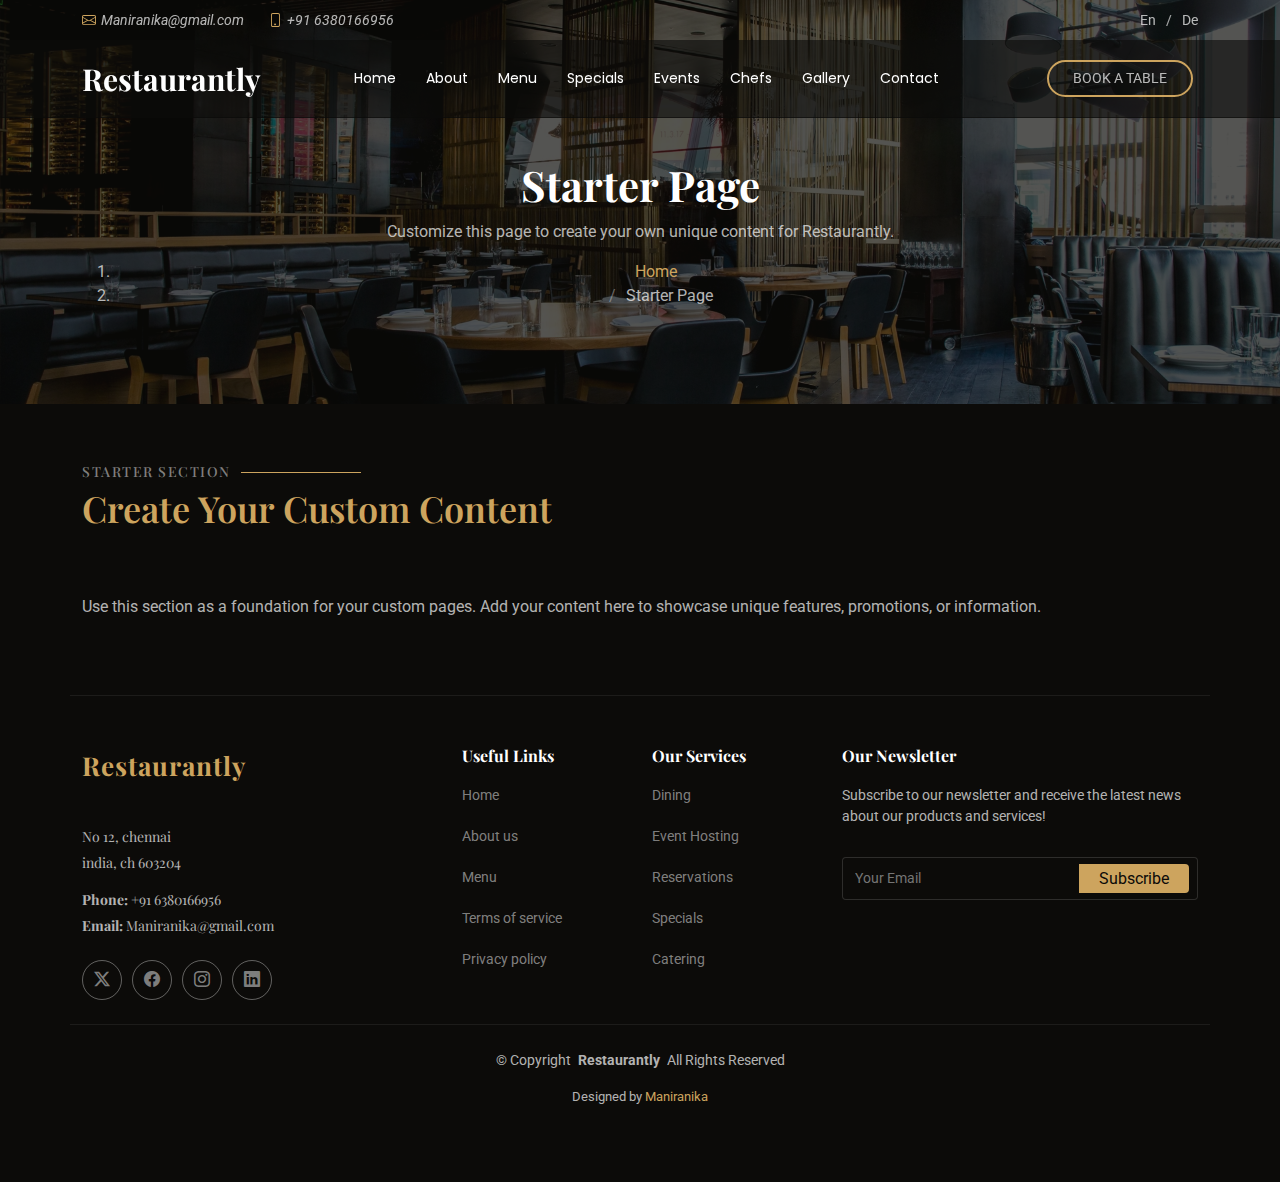
<file: starter-page.html>
<!DOCTYPE html>
<html lang="en">
<head>
  <meta charset="UTF-8">
  <meta name="viewport" content="width=device-width, initial-scale=1.0">
  <title>Starter Page - Restaurantly</title>
  <meta name="description" content="Custom starter page for Restaurantly, a premier dining experience offering exquisite cuisine and exceptional service.">
  <meta name="keywords" content="restaurant, dining, starter page, custom">

  <!-- Favicons -->
  <link href="assets/img/favicon.png" rel="icon">
  <link href="assets/img/apple-touch-icon.png" rel="apple-touch-icon">

  <!-- Fonts -->
  <link rel="preconnect" href="https://fonts.googleapis.com">
  <link rel="preconnect" href="https://fonts.gstatic.com" crossorigin>
  <link href="https://fonts.googleapis.com/css2?family=Roboto:wght@100;300;400;500;700;900&family=Poppins:wght@100;200;300;400;500;600;700;800;900&family=Playfair+Display:wght@400;500;600;700;800;900&display=swap" rel="stylesheet">

  <!-- Vendor CSS -->
  <link href="assets/vendor/bootstrap/css/bootstrap.min.css" rel="stylesheet">
  <link href="assets/vendor/bootstrap-icons/bootstrap-icons.css" rel="stylesheet">
  <link href="assets/vendor/aos/aos.css" rel="stylesheet">

  <!-- Main CSS -->
  <link href="assets/css/main.css" rel="stylesheet">
</head>
<body class="starter-page-page">
  <header id="header" class="header fixed-top">
    <div class="topbar d-flex align-items-center">
      <div class="container d-flex justify-content-center justify-content-md-between">
        <div class="contact-info d-flex align-items-center">
          <i class="bi bi-envelope d-flex align-items-center"><a href="mailto:Maniranika@gmail.com">Maniranika@gmail.com</a></i>
          <i class="bi bi-phone d-flex align-items-center ms-4"><span>+91 6380166956</span></i>
        </div>
        <div class="languages d-none d-md-flex align-items-center">
          <ul>
            <li>En</li>
            <li><a href="#">De</a></li>
          </ul>
        </div>
      </div>
    </div>
    <div class="branding d-flex align-items-center">
      <div class="container position-relative d-flex align-items-center justify-content-between">
        <a href="index.html" class="logo d-flex align-items-center me-auto me-xl-0">
          <h1 class="sitename">Restaurantly</h1>
        </a>
        <nav id="navmenu" class="navmenu">
          <ul>
            <li><a href="index.html#hero">Home</a></li>
            <li><a href="index.html#about">About</a></li>
            <li><a href="index.html#menu">Menu</a></li>
            <li><a href="index.html#specials">Specials</a></li>
            <li><a href="index.html#events">Events</a></li>
            <li><a href="index.html#chefs">Chefs</a></li>
            <li><a href="index.html#gallery">Gallery</a></li>
            <li><a href="index.html#contact">Contact</a></li>
          </ul>
          <i class="mobile-nav-toggle d-xl-none bi bi-list"></i>
        </nav>
        <a class="btn-book-a-table d-none d-xl-block" href="index.html#book-a-table">Book a Table</a>
      </div>
    </div>
  </header>

  <main class="main">
    <!-- Page Title -->
    <div class="page-title position-relative" data-aos="fade" style="background-image: url(assets/img/page-title-bg.webp);">
      <div class="container position-relative">
        <h1>Starter Page</h1>
        <p>Customize this page to create your own unique content for Restaurantly.</p>
        <nav aria-label="breadcrumb">
          <ol class="breadcrumbs">
            <li><a href="index.html">Home</a></li>
            <li class="current">Starter Page</li>
          </ol>
        </nav>
      </div>
    </div>

    <!-- Starter Section -->
    <section id="starter-section" class="starter-section section">
      <div class="container section-title" data-aos="fade-up">
        <h2>Starter Section</h2>
        <p>Create Your Custom Content</p>
      </div>
      <div class="container" data-aos="fade-up" data-aos-delay="100">
        <p>Use this section as a foundation for your custom pages. Add your content here to showcase unique features, promotions, or information.</p>
      </div>
    </section>
  </main>

  <footer id="footer" class="footer">
    <div class="container footer-top">
      <div class="row gy-4">
        <div class="col-lg-4 col-md-6 footer-about">
          <a href="index.html" class="logo d-flex align-items-center">
            <span class="sitename">Restaurantly</span>
          </a>
          <div class="footer-contact pt-3">
            <p>No 12, chennai</p>
            <p>india, ch 603204</p>
            <p class="mt-3"><strong>Phone:</strong> <span>+91 6380166956</span></p>
            <p><strong>Email:</strong> <span>Maniranika@gmail.com</span></p>
          </div>
          <div class="social-links d-flex mt-4">
            <a href="#"><i class="bi bi-twitter-x"></i></a>
            <a href="#"><i class="bi bi-facebook"></i></a>
            <a href="#"><i class="bi bi-instagram"></i></a>
            <a href="#"><i class="bi bi-linkedin"></i></a>
          </div>
        </div>
        <div class="col-lg-2 col-md-3 footer-links">
          <h4>Useful Links</h4>
          <ul>
            <li><a href="index.html#hero">Home</a></li>
            <li><a href="index.html#about">About us</a></li>
            <li><a href="index.html#menu">Menu</a></li>
            <li><a href="#">Terms of service</a></li>
            <li><a href="#">Privacy policy</a></li>
          </ul>
        </div>
        <div class="col-lg-2 col-md-3 footer-links">
          <h4>Our Services</h4>
          <ul>
            <li><a href="index.html#menu">Dining</a></li>
            <li><a href="index.html#events">Event Hosting</a></li>
            <li><a href="index.html#book-a-table">Reservations</a></li>
            <li><a href="index.html#specials">Specials</a></li>
            <li><a href="index.html#gallery">Catering</a></li>
          </ul>
        </div>
        <div class="col-lg-4 col-md-12 footer-newsletter">
          <h4>Our Newsletter</h4>
          <p>Subscribe to our newsletter and receive the latest news about our products and services!</p>
          <div class="newsletter-form">
            <input type="email" name="email" placeholder="Your Email" required>
            <button type="button" onclick="handleNewsletter()">Subscribe</button>
          </div>
          <div class="loading" style="display:none">Loading</div>
          <div class="error-message" style="display:none"></div>
          <div class="sent-message" style="display:none">Your subscription request has been sent. Thank you!</div>
        </div>
      </div>
    </div>
    <div class="container copyright text-center mt-4">
      <p>© <span>Copyright</span> <strong class="px-1 sitename">Restaurantly</strong> <span>All Rights Reserved</span></p>
      <div class="credits">
        Designed by <a href="">Maniranika</a>
      </div>
    </div>
  </footer>

  <!-- Scroll Top -->
  <a href="#" id="scroll-top" class="scroll-top d-flex align-items-center justify-content-center"><i class="bi bi-arrow-up-short"></i></a>

  <!-- Vendor JS -->
  <script src="assets/vendor/bootstrap/js/bootstrap.bundle.min.js"></script>
  <script src="assets/vendor/aos/aos.js"></script>

  <!-- Main JS -->
  <script src="assets/js/main.js"></script>

  <!-- Newsletter Handling -->
  <script>
    function handleNewsletter() {
      const email = document.querySelector('.footer-newsletter input[name="email"]').value;
      const loading = document.querySelector('.footer-newsletter .loading');
      const error = document.querySelector('.footer-newsletter .error-message');
      const sent = document.querySelector('.footer-newsletter .sent-message');
      
      loading.style.display = 'block';
      error.style.display = 'none';
      sent.style.display = 'none';
      
      // Simulate newsletter subscription
      setTimeout(() => {
        loading.style.display = 'none';
        if (email && /^[^\s@]+@[^\s@]+\.[^\s@]+$/.test(email)) {
          sent.style.display = 'block';
          document.querySelector('.footer-newsletter input[name="email"]').value = '';
        } else {
          error.style.display = 'block';
          error.textContent = 'Please enter a valid email address.';
        }
      }, 1000);
    }
  </script>
</body>
</html>
</file>
<file: assets/css/main.css>
/**
 * Template Name: Restaurantly
 * Template URL: https://bootstrapmade.com/restaurantly-restaurant-template/
 * Updated: June 26, 2025
 * Author: BootstrapMade.com
 * License: https://bootstrapmade.com/license/
 */

/* Fonts and Root Variables */
:root {
  --default-font: "Roboto", system-ui, -apple-system, "Segoe UI", Roboto, "Helvetica Neue", Arial, "Noto Sans", sans-serif, "Apple Color Emoji", "Segoe UI Emoji", "Segoe UI Symbol", "Noto Color Emoji";
  --heading-font: "Playfair Display", sans-serif;
  --nav-font: "Poppins", sans-serif;

  /* Global Colors */
  --background-color: #0c0b09;
  --default-color: rgba(255, 255, 255, 0.7);
  --heading-color: #ffffff;
  --accent-color: #cda45e;
  --surface-color: #29261f;
  --contrast-color: #0c0b09;

  /* Navigation Colors */
  --nav-color: #ffffff;
  --nav-hover-color: #cda45e;
  --nav-mobile-background-color: #29261f;
  --nav-dropdown-background-color: #29261f;
  --nav-dropdown-color: #ffffff;
  --nav-dropdown-hover-color: #cda45e;
}

/* Color Presets */
.light-background {
  --background-color: #29261f;
  --surface-color: #464135;
}

.dark-background {
  --background-color: #000000;
  --default-color: #ffffff;
  --heading-color: #ffffff;
  --surface-color: #1a1a1a;
  --contrast-color: #ffffff;
}

/* Smooth Scroll */
:root {
  scroll-behavior: smooth;
}

/* General Styling */
body {
  color: var(--default-color);
  background-color: var(--background-color);
  font-family: var(--default-font);
}

a {
  color: var(--accent-color);
  text-decoration: none;
  transition: color 0.3s;
}

a:hover {
  color: color-mix(in srgb, var(--accent-color) 75%, transparent);
}

h1, h2, h3, h4, h5, h6 {
  color: var(--heading-color);
  font-family: var(--heading-font);
}

/* Form Messages */
.php-email-form .error-message {
  display: none;
  background: #df1529;
  color: #ffffff;
  text-align: left;
  padding: 15px;
  margin-bottom: 24px;
  font-weight: 600;
}

.php-email-form .sent-message {
  display: none;
  background: #059652;
  color: #ffffff;
  text-align: center;
  padding: 15px;
  margin-bottom: 24px;
  font-weight: 600;
}

.php-email-form .loading {
  display: none;
  background: var(--surface-color);
  text-align: center;
  padding: 15px;
  margin-bottom: 24px;
}

.php-email-form .loading::before {
  content: "";
  display: inline-block;
  border-radius: 50%;
  width: 24px;
  height: 24px;
  margin: 0 10px -6px 0;
  border: 3px solid var(--accent-color);
  border-top-color: var(--surface-color);
  animation: php-email-form-loading 1s linear infinite;
}

@keyframes php-email-form-loading {
  to { transform: rotate(360deg); }
}

/* Pulsating Play Button */
.pulsating-play-btn {
  width: 94px;
  height: 94px;
  background: radial-gradient(var(--accent-color) 50%, color-mix(in srgb, var(--accent-color) 25%, transparent) 52%);
  border-radius: 50%;
  position: relative;
  overflow: hidden;
}

.pulsating-play-btn::before {
  content: "";
  position: absolute;
  width: 120px;
  height: 120px;
  animation: pulsate-play-btn 2s infinite steps(1);
  opacity: 1;
  border-radius: 50%;
  border: 5px solid color-mix(in srgb, var(--accent-color) 70%, transparent);
  top: -15%;
  left: -15%;
}

.pulsating-play-btn::after {
  content: "";
  position: absolute;
  left: 50%;
  top: 50%;
  transform: translate(-40%, -50%);
  width: 0;
  height: 0;
  border: 10px solid transparent;
  border-left: 15px solid #fff;
  z-index: 100;
  transition: all 0.4s cubic-bezier(0.55, 0.055, 0.675, 0.19);
}

.pulsating-play-btn:hover::before {
  animation: none;
  border: none;
}

.pulsating-play-btn:hover::after {
  border-left: 15px solid var(--accent-color);
  transform: scale(20);
}

@keyframes pulsate-play-btn {
  0% { transform: scale(0.6); opacity: 1; }
  100% { transform: scale(1); opacity: 0; }
}

/* Header */
.header {
  --background-color: rgba(12, 11, 9, 0.61);
  color: var(--default-color);
  transition: all 0.5s;
  z-index: 997;
}

.header .topbar {
  height: 40px;
  font-size: 14px;
  transition: all 0.5s;
}

.header .topbar .contact-info i {
  color: var(--accent-color);
}

.header .topbar .contact-info a,
.header .topbar .contact-info span {
  padding-left: 5px;
  color: var(--default-color);
}

@media (max-width: 575px) {
  .header .topbar .contact-info a,
  .header .topbar .contact-info span {
    font-size: 13px;
  }
}

.header .topbar .contact-info a:hover {
  color: var(--accent-color);
  text-decoration: underline;
}

.header .topbar .languages ul {
  display: flex;
  list-style: none;
  padding: 0;
  margin: 0;
}

.header .topbar .languages a {
  color: var(--default-color);
}

.header .topbar .languages a:hover {
  color: var(--accent-color);
}

.header .topbar .languages li + li {
  padding-left: 10px;
}

.header .topbar .languages li + li::before {
  content: "/";
  padding-right: 10px;
  color: color-mix(in srgb, var(--default-color) 90%, transparent);
}

.header .branding {
  background-color: var(--background-color);
  min-height: 60px;
  padding: 10px 0;
  border-bottom: 1px solid var(--background-color);
}

.header .logo {
  line-height: 1;
}

.header .logo img {
  max-height: 36px;
  margin-right: 8px;
}

.header .logo h1 {
  font-size: 30px;
  margin: 0;
  font-weight: 700;
}

.header .btn-book-a-table {
  color: var(--default-color);
  border: 2px solid var(--accent-color);
  text-transform: uppercase;
  font-size: 14px;
  padding: 6px 24px;
  margin: 0 5px 0 30px;
  border-radius: 50px;
  transition: 0.3s;
}

.header .btn-book-a-table:hover {
  background: var(--accent-color);
}

.scrolled .header {
  --background-color: #0c0b09;
}

.scrolled .header .topbar {
  height: 0;
  visibility: hidden;
  overflow: hidden;
}

.scrolled .header .branding {
  border-color: color-mix(in srgb, var(--accent-color) 20%, transparent);
}

/* Navigation Menu */
@media (min-width: 1200px) {
  .navmenu ul {
    display: flex;
    list-style: none;
    margin: 0;
    padding: 0;
  }

  .navmenu a {
    color: var(--nav-color);
    padding: 18px 15px;
    font-size: 14px;
    font-family: var(--nav-font);
    font-weight: 400;
    display: flex;
    align-items: center;
    white-space: nowrap;
    transition: 0.3s;
  }

  .navmenu a i {
    font-size: 12px;
    margin-left: 5px;
  }

  .navmenu li:last-child a {
    padding-right: 0;
  }

  .navmenu a:hover,
  .navmenu .active {
    color: var(--nav-hover-color);
  }

  .navmenu .dropdown ul {
    background: var(--nav-dropdown-background-color);
    position: absolute;
    visibility: hidden;
    top: 130%;
    left: 14px;
    opacity: 0;
    transition: all 0.3s;
    border-radius: 4px;
    z-index: 99;
    padding: 10px 0;
  }

  .navmenu .dropdown ul li {
    min-width: 200px;
  }

  .navmenu .dropdown ul a {
    padding: 10px 20px;
    font-size: 15px;
    color: var(--nav-dropdown-color);
  }

  .navmenu .dropdown ul a:hover {
    color: var(--nav-dropdown-hover-color);
  }

  .navmenu .dropdown:hover > ul {
    opacity: 1;
    top: 100%;
    visibility: visible;
  }

  .navmenu .dropdown .dropdown ul {
    top: 0;
    left: -100%;
    visibility: hidden;
  }

  .navmenu .dropdown .dropdown:hover > ul {
    opacity: 1;
    visibility: visible;
  }
}

@media (max-width: 1199px) {
  .mobile-nav-toggle {
    color: var(--nav-color);
    font-size: 28px;
    margin-right: 10px;
    cursor: pointer;
    transition: color 0.3s;
  }

  .navmenu ul {
    display: none;
    position: absolute;
    inset: 60px 20px 20px 20px;
    padding: 10px 0;
    margin: 0;
    border-radius: 6px;
    background-color: var(--nav-mobile-background-color);
    border: 1px solid color-mix(in srgb, var(--default-color) 10%, transparent);
    overflow-y: auto;
    transition: 0.3s;
    z-index: 9998;
  }

  .navmenu a {
    color: var(--nav-dropdown-color);
    padding: 10px 20px;
    font-family: var(--nav-font);
    font-size: 17px;
    font-weight: 500;
    display: flex;
    align-items: center;
    white-space: nowrap;
    transition: 0.3s;
  }

  .navmenu a i {
    font-size: 12px;
    margin-left: 5px;
    width: 30px;
    height: 30px;
    display: flex;
    align-items: center;
    justify-content: center;
    border-radius: 50%;
    background-color: color-mix(in srgb, var(--accent-color) 10%, transparent);
  }

  .navmenu a:hover,
  .navmenu .active {
    color: var(--nav-dropdown-hover-color);
  }

  .navmenu .active i {
    background-color: var(--accent-color);
    color: var(--contrast-color);
    transform: rotate(180deg);
  }

  .navmenu .dropdown ul {
    position: static;
    display: none;
    padding: 10px 0;
    margin: 10px 20px;
    background-color: var(--nav-dropdown-background-color);
    border: 1px solid color-mix(in srgb, var(--default-color) 10%, transparent);
  }

  .navmenu .dropdown > .dropdown-active {
    display: block;
    background-color: rgba(33, 37, 41, 0.03);
  }

  .mobile-nav-active {
    overflow: hidden;
  }

  .mobile-nav-active .mobile-nav-toggle {
    color: #fff;
    position: absolute;
    font-size: 32px;
    top: 15px;
    right: 15px;
    z-index: 9999;
  }

  .mobile-nav-active .navmenu {
    position: fixed;
    inset: 0;
    background: rgba(33, 37, 41, 0.8);
    transition: 0.3s;
  }

  .mobile-nav-active .navmenu > ul {
    display: block;
  }
}

/* Footer */
.footer {
  color: var(--default-color);
  background-color: var(--background-color);
  font-size: 14px;
  padding-bottom: 50px;
}

.footer .footer-top {
  padding-top: 50px;
  border-top: 1px solid color-mix(in srgb, var(--default-color) 10%, transparent);
}

.footer .footer-about .logo {
  margin-bottom: 25px;
}

.footer .footer-about .logo span {
  font-size: 26px;
  font-weight: 700;
  letter-spacing: 1px;
  font-family: var(--heading-font);
}

.footer .footer-about p {
  font-size: 14px;
  font-family: var(--heading-font);
}

.footer .social-links a {
  width: 40px;
  height: 40px;
  border-radius: 50%;
  border: 1px solid color-mix(in srgb, var(--default-color) 50%, transparent);
  font-size: 16px;
  color: color-mix(in srgb, var(--default-color) 70%, transparent);
  margin-right: 10px;
  transition: 0.3s;
  display: flex;
  align-items: center;
  justify-content: center;
}

.footer .social-links a:hover {
  color: var(--accent-color);
  border-color: var(--accent-color);
}

.footer h4 {
  font-size: 16px;
  font-weight: bold;
  padding-bottom: 12px;
}

.footer .footer-links ul {
  list-style: none;
  padding: 0;
  margin: 0;
}

.footer .footer-links ul li {
  padding: 10px 0;
  display: flex;
  align-items: center;
}

.footer .footer-links ul li:first-child {
  padding-top: 0;
}

.footer .footer-links ul a {
  color: color-mix(in srgb, var(--default-color) 70%, transparent);
}

.footer .footer-links ul a:hover {
  color: var(--accent-color);
}

.footer .footer-contact p {
  margin-bottom: 5px;
}

.footer .footer-newsletter .newsletter-form {
  margin: 30px 0 15px;
  padding: 6px 8px;
  border-radius: 4px;
  border: 1px solid color-mix(in srgb, var(--default-color) 20%, transparent);
  display: flex;
  background-color: var(--background-color);
}

.footer .footer-newsletter .newsletter-form:focus-within {
  border-color: var(--accent-color);
}

.footer .footer-newsletter input[type="email"] {
  border: 0;
  padding: 4px;
  width: 100%;
  background-color: var(--background-color);
  color: var(--default-color);
}

.footer .footer-newsletter input[type="email"]:focus {
  outline: none;
}

.footer .footer-newsletter button {
  border: 0;
  font-size: 16px;
  padding: 0 20px;
  background: var(--accent-color);
  color: var(--contrast-color);
  border-radius: 0 4px 4px 0;
  transition: 0.3s;
}

.footer .footer-newsletter button:hover {
  background: color-mix(in srgb, var(--accent-color) 80%, transparent);
}

.footer .copyright {
  padding: 25px 0;
  border-top: 1px solid color-mix(in srgb, var(--default-color) 10%, transparent);
}

.footer .credits {
  margin-top: 6px;
  font-size: 13px;
}

/* Scroll Top Button */
.scroll-top {
  position: fixed;
  visibility: hidden;
  opacity: 0;
  right: 15px;
  bottom: 15px;
  z-index: 99999;
  background-color: var(--accent-color);
  width: 40px;
  height: 40px;
  border-radius: 4px;
  transition: all 0.4s;
}

.scroll-top i {
  font-size: 24px;
  color: var(--contrast-color);
}

.scroll-top:hover {
  background-color: color-mix(in srgb, var(--accent-color) 80%, transparent);
}

.scroll-top.active {
  visibility: visible;
  opacity: 1;
}

/* Disable AOS Animation Delay on Mobile */
@media (max-width: 768px) {
  [data-aos-delay] {
    transition-delay: 0 !important;
  }
}

/* Page Titles & Breadcrumbs */
.page-title {
  color: var(--default-color);
  background-color: var(--background-color);
  background-size: cover;
  background-position: center;
  padding: 160px 0 80px;
  text-align: center;
  position: relative;
}

.page-title::before {
  content: "";
  background-color: color-mix(in srgb, var(--background-color) 70%, transparent);
  position: absolute;
  inset: 0;
}

.page-title h1 {
  font-size: 42px;
  font-weight: 700;
  margin-bottom: 10px;
}

.page-title .breadcrumbs ol {
  display: flex;
  list-style: none;
  justify-content: center;
  padding: 0;
  margin: 0;
  font-size: 16px;
  font-weight: 400;
}

.page-title .breadcrumbs li + li {
  padding-left: 10px;
}

.page-title .breadcrumbs li + li::before {
  content: "/";
  padding-right: 10px;
  color: color-mix(in srgb, var(--default-color) 50%, transparent);
}

/* Sections */
section,
.section {
  color: var(--default-color);
  background-color: var(--background-color);
  padding: 60px 0;
  scroll-margin-top: 77px;
}

@media (max-width: 1199px) {
  section,
  .section {
    scroll-margin-top: 60px;
  }
}

/* Section Titles */
.section-title {
  padding-bottom: 60px;
}

.section-title h2 {
  font-size: 14px;
  font-weight: 500;
  margin: 0;
  letter-spacing: 1.5px;
  text-transform: uppercase;
  color: color-mix(in srgb, var(--default-color) 70%, transparent);
}

.section-title h2::after {
  content: "";
  width: 120px;
  height: 1px;
  display: inline-block;
  background: var(--accent-color);
  margin: 4px 10px;
}

.section-title p {
  color: var(--accent-color);
  margin: 0;
  font-size: 36px;
  font-weight: 600;
  font-family: var(--heading-font);
}

/* Hero Section */
.hero {
  min-height: 100vh;
  position: relative;
  padding: 80px 0;
  display: flex;
  align-items: center;
  justify-content: center;
}

.hero img {
  position: absolute;
  inset: 0;
  width: 100%;
  height: 100%;
  object-fit: cover;
  z-index: 1;
}

.hero::before {
  content: "";
  background: color-mix(in srgb, var(--background-color) 50%, transparent);
  position: absolute;
  inset: 0;
  z-index: 2;
}

.hero .container {
  position: relative;
  z-index: 3;
}

.hero h2 {
  font-size: 48px;
  font-weight: 700;
  margin: 0;
}

.hero h2 span {
  color: var(--accent-color);
}

.hero p {
  color: color-mix(in srgb, var(--default-color) 80%, transparent);
  margin: 10px 0 0;
  font-size: 24px;
}

.hero .cta-btn {
  color: var(--default-color);
  border: 2px solid var(--accent-color);
  font-size: 14px;
  text-transform: uppercase;
  letter-spacing: 1px;
  padding: 8px 30px;
  border-radius: 50px;
  transition: 0.3s;
}

.hero .cta-btn:first-child {
  margin-right: 10px;
}

.hero .cta-btn:hover {
  background: color-mix(in srgb, var(--accent-color) 80%, transparent);
}

@media (max-width: 768px) {
  .hero h2 { font-size: 32px; }
  .hero p { font-size: 18px; }
}

@media (max-width: 480px) {
  .hero .cta-btn { font-size: 12px; }
}

/* About Section */
.about {
  background: url("../img/about-bg.jpg") center/cover;
  position: relative;
  padding: 80px 0;
}

.about::before {
  content: "";
  background: color-mix(in srgb, var(--background-color) 88%, transparent);
  position: absolute;
  inset: 0;
}

.about .container {
  position: relative;
}

.about .content h3 {
  font-size: 1.75rem;
  font-weight: 700;
}

.about .content .fst-italic {
  color: color-mix(in srgb, var(--default-color) 50%, var(--contrast-color));
}

.about .content ul {
  list-style: none;
  padding: 0;
}

.about .content ul li {
  padding: 10px 0 0;
  display: flex;
}

.about .content ul i {
  color: var(--accent-color);
  margin-right: 0.5rem;
  font-size: 1.25rem;
}

.about .about-img {
  border: 6px solid color-mix(in srgb, var(--default-color) 20%, transparent);
  transition: transform 0.3s;
}

.about .about-img:hover {
  transform: scale(1.03);
}

/* Why Us Section */
.why-us .card-item {
  background: color-mix(in srgb, var(--default-color) 5%, transparent);
  padding: 50px 30px;
  transition: all 0.3s ease-in-out;
  height: 100%;
}

.why-us .card-item span {
  color: var(--accent-color);
  font-size: 28px;
  font-weight: 700;
}

.why-us .card-item h4 {
  font-size: 24px;
  font-weight: 600;
  margin: 20px 0;
}

.why-us .card-item h4 a {
  color: var(--heading-color);
}

.why-us .card-item p {
  font-size: 15px;
  color: color-mix(in srgb, var(--default-color) 60%, transparent);
}

.why-us .card-item:hover {
  background: var(--accent-color);
  padding: 30px 30px 70px;
}

.why-us .card-item:hover span,
.why-us .card-item:hover h4 a,
.why-us .card-item:hover p {
  color: var(--contrast-color);
}

/* Menu Section */
.menu {
  background-color: color-mix(in srgb, var(--background-color) 95%, white);
}

.menu .menu-filters {
  list-style: none;
  text-align: center;
  padding: 0;
  margin: 0 auto;
}

.menu .menu-filters li {
  color: var(--default-color);
  margin-bottom: 10px;
  cursor: pointer;
  display: inline-block;
  padding: 8px 12px;
  font-size: 16px;
  font-weight: 500;
  font-family: var(--heading-font);
  transition: color 0.3s;
}

.menu .menu-filters li:hover,
.menu .menu-filters li.filter-active {
  color: var(--accent-color);
}

.menu .menu-item {
  margin-top: 50px;
}

.menu .menu-img {
  width: 80px;
  border-radius: 50%;
  float: left;
  border: 8px solid color-mix(in srgb, var(--default-color) 10%, transparent);
}

.menu .menu-content {
  margin-left: 95px;
  display: flex;
  justify-content: space-between;
  position: relative;
}

.menu .menu-content::after {
  content: "......................................................................";
  position: absolute;
  left: 20px;
  right: 0;
  top: -4px;
  z-index: 1;
  color: color-mix(in srgb, var(--default-color) 40%, transparent);
  font-family: Arial, sans-serif;
}

.menu .menu-content a {
  color: var(--heading-color);
  background: var(--background-color);
  padding-right: 10px;
  z-index: 3;
  font-weight: 700;
  transition: color 0.3s;
}

.menu .menu-content a:hover {
  color: var(--accent-color);
}

.menu .menu-content span {
  background: var(--background-color);
  color: var(--accent-color);
  padding: 0 10px;
  z-index: 3;
  font-weight: 600;
}

.menu .menu-ingredients {
  margin-left: 95px;
  font-style: italic;
  font-size: 14px;
  font-family: var(--nav-font);
  color: color-mix(in srgb, var(--default-color) 50%, transparent);
}

/* Specials Section */
.specials .nav-tabs {
  border: 0;
}

.specials .nav-link {
  border: 0;
  padding: 12px 15px;
  color: var(--heading-color);
  border-right: 2px solid var(--accent-color);
  font-weight: 600;
  font-size: 15px;
  transition: color 0.3s;
}

.specials .nav-link:hover {
  color: var(--accent-color);
}

.specials .nav-link.active {
  color: var(--contrast-color);
  background-color: var(--accent-color);
}

.specials .tab-pane.active {
  animation: fadeIn 0.5s ease-out;
}

.specials .details h3 {
  font-size: 26px;
  font-weight: 600;
  margin-bottom: 20px;
}

.specials .details p {
  color: color-mix(in srgb, var(--default-color) 80%, transparent);
}

/* Events Section */
.events {
  --default-color: #ffffff;
  --background-color: #000000;
  --heading-color: #ffffff;
  position: relative;
  padding: 80px 0;
}

.events .slider-bg {
  position: absolute;
  inset: 0;
  width: 100%;
  height: 100%;
  object-fit: cover;
  z-index: 1;
}

.events::before {
  content: "";
  background: color-mix(in srgb, var(--background-color) 70%, transparent);
  position: absolute;
  inset: 0;
  z-index: 2;
}

.events .container {
  position: relative;
  z-index: 3;
}

.events .event-item h3 {
  font-weight: 700;
  font-size: 30px;
}

.events .event-item .price {
  font-size: 26px;
  font-family: var(--default-font);
  font-weight: 700;
  margin-bottom: 15px;
}

.events .event-item .price span {
  border-bottom: 2px solid var(--accent-color);
}

.events .event-item ul {
  list-style: none;
  padding: 0;
}

.events .event-item ul li {
  padding-bottom: 10px;
}

.events .event-item ul i {
  font-size: 20px;
  padding-right: 4px;
  color: var(--accent-color);
}

.events .swiper-pagination {
  margin-top: 30px;
}

.events .swiper-pagination .swiper-pagination-bullet {
  width: 12px;
  height: 12px;
  background-color: color-mix(in srgb, var(--default-color) 30%, transparent);
  opacity: 1;
}

.events .swiper-pagination .swiper-pagination-bullet-active {
  background-color: var(--accent-color);
}

/* Book A Table Section */
.book-a-table .reservation-form-bg {
  background: color-mix(in srgb, var(--default-color) 3%, transparent);
}

.book-a-table .php-email-form {
  padding: 30px;
}

@media (max-width: 575px) {
  .book-a-table .php-email-form {
    padding: 20px;
  }
}

.book-a-table .php-email-form input,
.book-a-table .php-email-form textarea {
  font-size: 14px;
  padding: 10px 15px;
  border-radius: 0;
  color: var(--default-color);
  background-color: color-mix(in srgb, var(--background-color) 80%, transparent);
  border-color: color-mix(in srgb, var(--default-color) 20%, transparent);
}

.book-a-table .php-email-form input:focus,
.book-a-table .php-email-form textarea:focus {
  border-color: var(--accent-color);
}

.book-a-table .php-email-form input::placeholder,
.book-a-table .php-email-form textarea::placeholder {
  color: color-mix(in srgb, var(--default-color) 30%, transparent);
}

.book-a-table .php-email-form button {
  color: var(--default-color);
  border: 2px solid var(--accent-color);
  background: transparent;
  padding: 14px 60px;
  border-radius: 50px;
  transition: 0.4s;
}

.book-a-table .php-email-form button:hover {
  background: var(--accent-color);
}

/* Testimonials Section */
.testimonials .testimonial-item {
  min-height: 320px;
  text-align: center;
}

.testimonials .testimonial-item .testimonial-img {
  width: 90px;
  border-radius: 50%;
  margin: -40px 0 0 40px;
  border: 6px solid var(--background-color);
  position: relative;
  z-index: 2;
}

.testimonials .testimonial-item h3 {
  font-size: 18px;
  font-weight: bold;
  margin: 10px 0 5px 45px;
}

.testimonials .testimonial-item h4 {
  font-size: 14px;
  color: color-mix(in srgb, var(--default-color) 80%, transparent);
  margin: 0 0 0 45px;
}

.testimonials .testimonial-item .quote-icon-left,
.testimonials .testimonial-item .quote-icon-right {
  color: color-mix(in srgb, var(--accent-color) 50%, transparent);
  font-size: 26px;
}

.testimonials .testimonial-item .quote-icon-left {
  display: inline-block;
  position: relative;
  left: -5px;
}

.testimonials .testimonial-item .quote-icon-right {
  display: inline-block;
  position: relative;
  right: -5px;
  top: 10px;
  transform: scale(-1, -1);
}

.testimonials .testimonial-item p {
  font-style: italic;
  margin: 0 15px;
  padding: 20px 20px 60px;
  background: color-mix(in srgb, var(--default-color) 3%, transparent);
  border-radius: 6px;
  position: relative;
  z-index: 1;
}

.testimonials .swiper-pagination {
  margin-top: 20px;
}

.testimonials .swiper-pagination .swiper-pagination-bullet {
  width: 12px;
  height: 12px;
  background-color: var(--background-color);
  opacity: 1;
  border: 1px solid var(--accent-color);
}

.testimonials .swiper-pagination .swiper-pagination-bullet-active {
  background-color: var(--accent-color);
}

/* Gallery Section */
.gallery .gallery-item {
  overflow: hidden;
  border: 3px solid var(--background-color);
}

.gallery .gallery-item img {
  transition: transform 0.4s ease-in-out;
}

.gallery .gallery-item:hover img {
  transform: scale(1.1);
}

/* Chefs Section */
.chefs {
  --default-color: #ffffff;
  --contrast-color: #ffffff;
}

.chefs .member {
  text-align: center;
  position: relative;
  overflow: hidden;
}

.chefs .member .member-info {
  opacity: 0;
  position: absolute;
  inset: 0;
  transition: opacity 0.4s;
}

.chefs .member .member-info-content {
  position: absolute;
  left: 0;
  right: 0;
  bottom: 10px;
  transition: bottom 0.4s;
}

.chefs .member .member-info-content h4 {
  color: var(--contrast-color);
  font-weight: 700;
  font-size: 18px;
  margin-bottom: 2px;
}

.chefs .member .member-info-content span {
  font-style: italic;
  font-size: 13px;
}

.chefs .member .social {
  position: absolute;
  left: 0;
  bottom: -38px;
  right: 0;
  height: 48px;
  transition: bottom 0.4s ease-in-out;
}

.chefs .member .social a {
  color: color-mix(in srgb, var(--default-color) 80%, transparent);
  margin: 0 10px;
  transition: color 0.3s;
}

.chefs .member .social a:hover {
  color: var(--accent-color);
}

.chefs .member:hover .member-info {
  background: linear-gradient(0deg, rgba(0, 0, 0, 0.9) 0%, rgba(0, 0, 0, 0.8) 20%, transparent 100%);
  opacity: 1;
}

.chefs .member:hover .member-info-content {
  bottom: 60px;
}

.chefs .member:hover .social {
  bottom: 0;
}

/* Contact Section */
.contact {
  background-color: color-mix(in srgb, var(--background-color) 95%, white);
  border-bottom: 1px solid color-mix(in srgb, var(--accent-color) 10%, transparent);
}

.contact .info-item + .info-item {
  margin-top: 40px;
}

.contact .info-item i {
  color: var(--contrast-color);
  background: var(--accent-color);
  font-size: 20px;
  width: 44px;
  height: 44px;
  display: flex;
  justify-content: center;
  align-items: center;
  border-radius: 4px;
  margin-right: 15px;
}

.contact .info-item h3 {
  font-size: 18px;
  font-weight: 700;
  margin-bottom: 5px;
}

.contact .info-item p {
  font-size: 14px;
  margin-bottom: 0;
}

.contact .php-email-form input,
.contact .php-email-form textarea {
  font-size: 14px;
  padding: 10px 15px;
  border-radius: 0;
  color: var(--default-color);
  background-color: color-mix(in srgb, var(--background-color) 50%, transparent);
  border-color: color-mix(in srgb, var(--accent-color) 30%, transparent);
}

.contact .php-email-form input:focus,
.contact .php-email-form textarea:focus {
  border-color: var(--accent-color);
}

.contact .php-email-form input::placeholder,
.contact .php-email-form textarea::placeholder {
  color: color-mix(in srgb, var(--accent-color) 50%, transparent);
}

.contact .php-email-form button {
  color: var(--default-color);
  background: none;
  border: 2px solid var(--accent-color);
  padding: 8px 36px;
  border-radius: 50px;
  transition: 0.4s;
}

.contact .php-email-form button:hover {
  background: var(--accent-color);
}

/* Starter Section */
.starter-section {
  background-color: var(--background-color);
}
</file>
